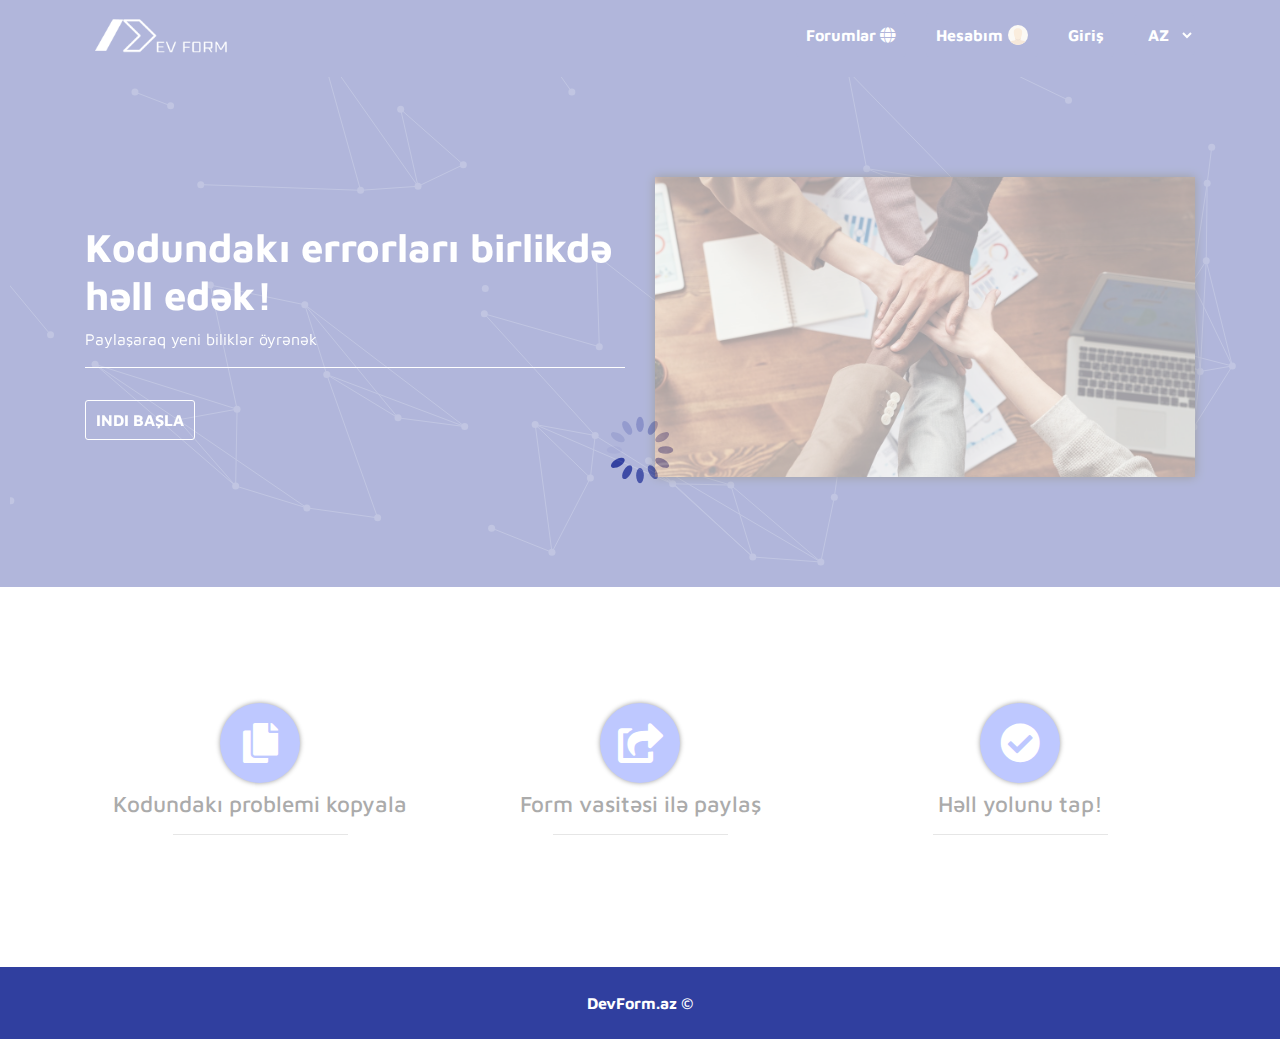
<file: Lahiyye Front_end/index.html>
<!DOCTYPE html>
<html lang="az">

<head>
    <meta charset="UTF-8">
    <meta name="viewport" content="width=device-width, initial-scale=1.0">
    <meta http-equiv="X-UA-Compatible" content="ie=edge">
    <!-- Owl Carousel -->
    <link rel="stylesheet" href="OwlCarousel/owl.carousel.min.css">
    <link rel="stylesheet" href="OwlCarousel/owl.theme.default.min.css">
    <!-- Bootstrap -->
    <link rel="stylesheet" href="Bootstrap/css/bootstrap.min.css">
    <!-- FontAwesome -->
    <link rel="stylesheet" href="FontAwesome/css/all.css">
    <!-- Main css -->
    <link rel="stylesheet" href="Css/MainStyle.css">
    <!-- Animations -->
    <link rel="stylesheet" href="Animation/animate.css">
    <!-- My font -->
    <link href="https://fonts.googleapis.com/css?family=Maven+Pro:400,700,800&display=swap" rel="stylesheet">
    <title>Ana Səhifə</title>
</head>

<body>
    <div class="preloader"></div>


    <!-- Devform content -->
    <section id="devformcontent">
        <!-- Responsive Nav menu Bar -->
        <div class="resNavLayout">
            <div class="container">
                <div class="row">
                    <div class="col-12 closeSec">
                        <div class="closeNav">
                            <i class="fas fa-times"></i>
                        </div>
                    </div>

                    <div class="col-12 resnavSec">
                        <ul>
                            <li class="dvBtn">
                                <a href="FormPage.html">
                                    Forumlar
                                    <i class="fas fa-globe"></i>
                                </a>
                            </li>

                            <li class="dvBtn">
                                <a href="Login.html">Giriş</a>
                            </li>
                            <li id="resProfile" class="dvBtn">
                                <a href="Profile.html">Hesabım
                                    <img width="20" src="Images/UsersFolder/ProfilePic/devAvatar.svg" alt="">
                                </a>
                            </li>
                            <div class="resLangBox dvBtn mb-3">
                                <select name="" id="langSelect">
                                    <option value="AZ">AZ</option>
                                    <option value="TR">TR</option>
                                </select>
                            </div>
                        </ul>
                    </div>
                </div>
            </div>

        </div>
        <!-- End Responsive Nav menu Bar -->

        <!-- Header -->
        <header>
            <div class="container">
                <div class="row">
                    <div class="col-md-4 col-6 brandControl">
                        <div class="brand">
                            <a href="index.html">
                                <img src="Images/Brand/BrandWhite.png" alt="">
                            </a>
                        </div>
                    </div>
                    <div class="col-md-8 col-6 navSecControl">
                        <div id="resNavMenu" class="respNav">
                            <i class="fas fa-bars"></i>

                        </div>
                        <div class="navSection">
                            <nav>
                                <ul>
                                    <li class="navForm dvBtn">
                                        <a href="FormPage.html">
                                            Forumlar
                                            <i class="fas fa-globe"></i>
                                        </a>
                                    </li>
                                    <li id="forProfile" class="dvBtn dvBtnProfile">
                                        <a href="Profile.html">Hesabım
                                            <img width="20" src="Images/UsersFolder/ProfilePic/devAvatar.svg" alt="">
                                        </a>
                                    </li>
                                    <li class="logBtn dvBtn">
                                        <a href="Login.html">Giriş</a>
                                    </li>

                                    <div class="LangBox">
                                        <select name="" id="langSelect">
                                            <option value="AZ">AZ</option>
                                            <option value="TR">TR</option>
                                        </select>
                                    </div>
                                </ul>
                            </nav>
                        </div>
                    </div>
                </div>
            </div>
        </header>
        <!-- End Header -->



        <!-- Main Content -->
        <section class="pageWrapperForIndex">

            <!-- Site slider -->
            <div class="mainSlider">
                <div id="particle" class="particleMain"></div>
                <div class="container">
                    <div class="row sliderRow">
                        <!-- <div class="sliderContentBox"> -->
                        <div class="col-md-6 col-sm-12 col-12">
                            <div class="sliderWord">
                                <h1 class="">Kodundakı errorları birlikdə həll edək!</h1>
                                <p>Paylaşaraq yeni biliklər öyrənək</p>
                                <hr>
                                <br>
                                <a href="Register.html">INDI BAŞLA</a>
                            </div>
                        </div>
                        <div class="col-md-6 col-sm-12 col-12">
                            <div class="sliderImg">
                            </div>
                        </div>
                        <!-- </div> -->
                    </div>

                </div>
            </div>
            <!-- end Site slider -->

            <!-- stepTutorial -->
            <div class="stepTutorial">
                <div class="container">
                    <div class="row stepRow">
                        <div class="col-md-4 col-sm-4 col-12">
                            <div class="stepIcon mb-2">
                                <div class="circleForIcon">
                                    <i class="fas fa-copy"></i>
                                </div>
                            </div>
                            <div class="stepWord">
                                <h4>Kodundakı problemi kopyala</h4>
                            </div>
                            <hr>

                        </div>

                        <div class="col-md-4 col-sm-4 col-12">
                            <div class="stepIcon mb-2">
                                <div class="circleForIcon">
                                    <i class="fas fa-share-square"></i>

                                </div>

                            </div>
                            <div class="stepWord">
                                <h4>Form vasitəsi ilə paylaş</h4>
                            </div>
                            <hr>

                        </div>
                        <div class="col-md-4 col-sm-4 col-12">
                            <div class="stepIcon mb-2">
                                <div class="circleForIcon">
                                    <i class="fas fa-check-circle"></i>

                                </div>



                            </div>
                            <div class="stepWord">
                                <h4>Həll yolunu tap!</h4>
                            </div>
                            <hr>
                        </div>
                    </div>
                </div>
            </div>
            <!-- end stepTutorial -->



        </section>
        <!-- Main Content -->





        <!-- Footer -->
        <footer>
            <div class="container">
                <p>DevForm.az ©</p>
            </div>
        </footer>
        <!-- End Footer -->
    </section>




    <!-- Scripts Section -->
    <script src="Jquery/jquery-3.4.1.min.js"></script>
    <script src="Particle/jquery.particleground.min.js"></script>
    <script src="OwlCarousel/owl.carousel.min.js"></script>
    <script src="Bootstrap/js/bootstrap.min.js"></script>
    <script src="Script/MainScript.js"></script>
    <!-- End Scripts Section -->
</body>

</html>
</file>
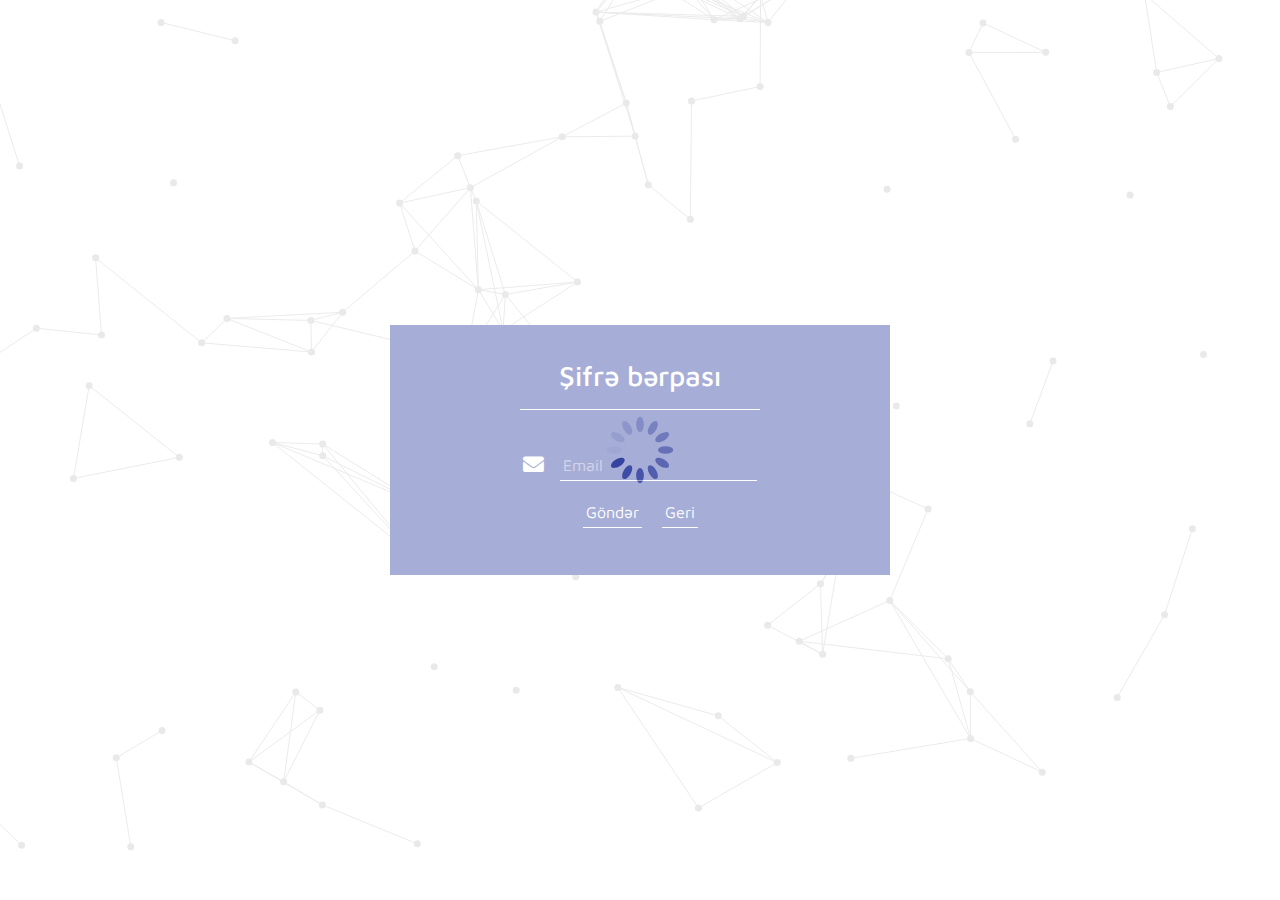
<file: Lahiyye Front_end/Forgot.html>
<!DOCTYPE html>
<html lang="az">

<head>
    <meta charset="UTF-8">
    <meta name="viewport" content="width=device-width, initial-scale=1.0">
    <meta http-equiv="X-UA-Compatible" content="ie=edge">
    <!-- Owl Carousel -->
    <link rel="stylesheet" href="OwlCarousel/owl.carousel.min.css">
    <link rel="stylesheet" href="OwlCarousel/owl.theme.default.min.css">
    <!-- Bootstrap -->
    <link rel="stylesheet" href="Bootstrap/css/bootstrap.min.css">
    <!-- FontAwesome -->
    <link rel="stylesheet" href="FontAwesome/css/all.css">
    <!-- Main css -->
    <link rel="stylesheet" href="Css/MainStyle.css">
    <!-- Particle -->
    <!-- My font -->
    <link href="https://fonts.googleapis.com/css?family=Maven+Pro:400,700,800&display=swap" rel="stylesheet">
    <title>Forgot password</title>
</head>

<body>
    <div class="preloader"></div>

    <section id="devformcontent">
         <div id="particle"></div>

        <!-- Main Content -->
        <section class="pageWrapperForIndex notheader">
                <div id="AccountBox" class="forForgot">
                        <div class="row">
                            <div class="col-md-12 mb-4 mt-4">
                                <h3>Şifrə bərpası</h3>
                                <hr>
                            </div>
                            <div class="col-md-12">
                                <form action="#" method="#">
                                    <div class="inputBox mb-3">
                                        <i class="fas fa-envelope mr-3"></i>
                                        <input placeholder="Email" type="email">
                                    </div>
            
                                    <div class="inputBox submitBox mb-3">
                                        <input  type="submit" value="Göndər">
                                        <a href="index.html"><input  type="button" value="Geri"></a>
                                    </div>
                                </form>
                            </div>
                        </div>    
                    </div>
        </section>
        <!-- Main Content -->
    
    </section>
       




    <!-- Scripts Section -->
    <script src="Jquery/jquery-3.4.1.min.js"></script>
    <script src="Particle/jquery.particleground.min.js"></script>
    <script src="OwlCarousel/owl.carousel.min.js"></script>
    <script src="Bootstrap/js/bootstrap.min.js"></script>
    <script src="Script/MainScript.js"></script>
    <!-- End Scripts Section -->
</body>

</html>
</file>
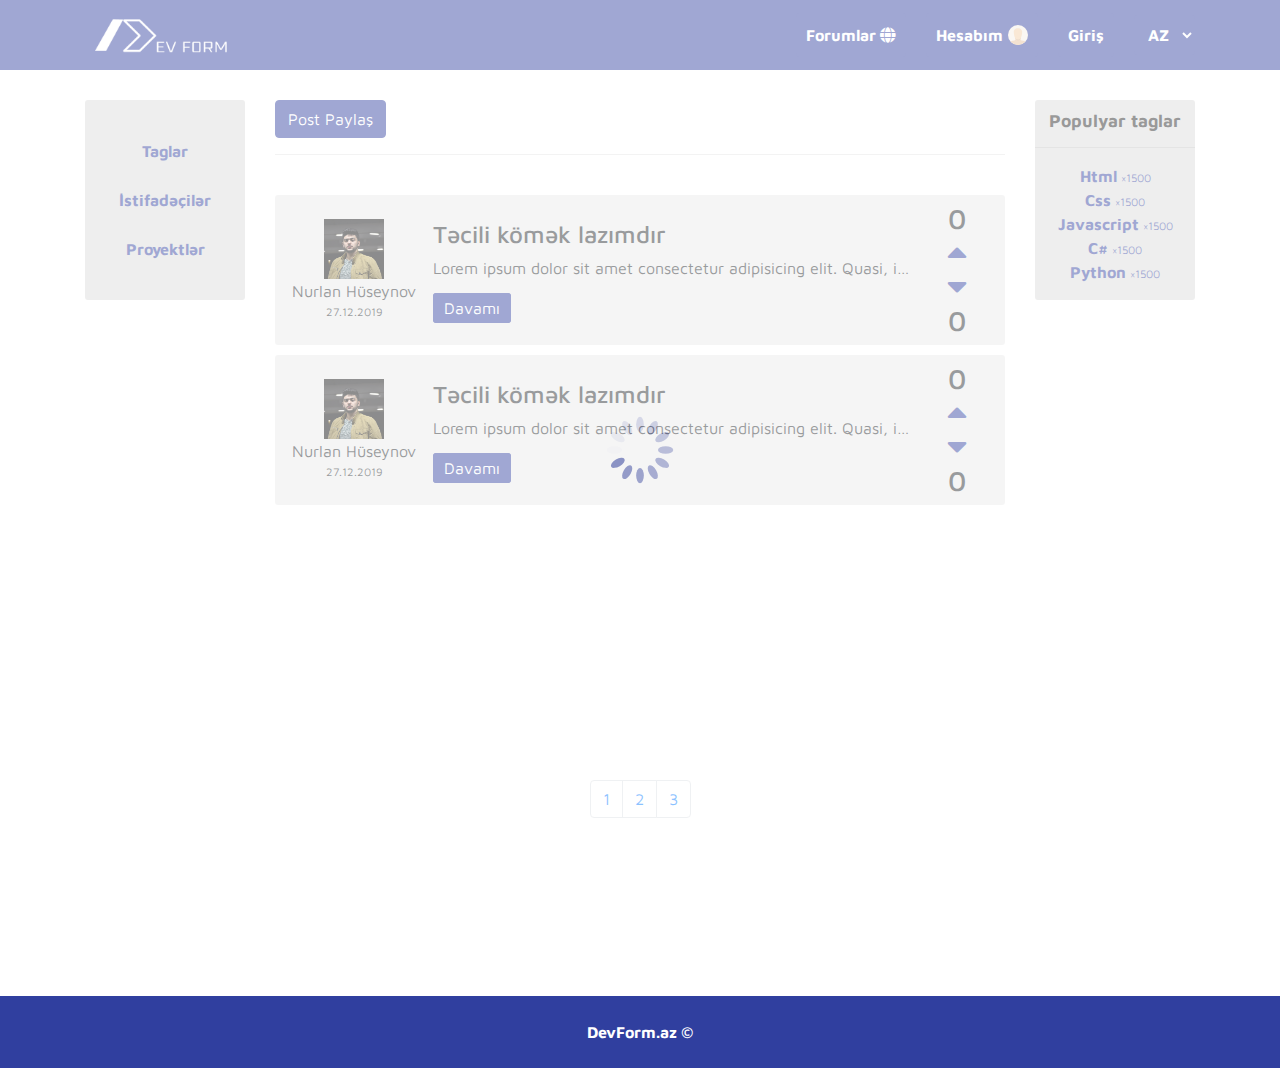
<file: Lahiyye Front_end/FormPage.html>
<!DOCTYPE html>
<html lang="az">

<head>
    <meta charset="UTF-8">
    <meta name="viewport" content="width=device-width, initial-scale=1.0">
    <meta http-equiv="X-UA-Compatible" content="ie=edge">
    <!-- Owl Carousel -->
    <link rel="stylesheet" href="OwlCarousel/owl.carousel.min.css">
    <link rel="stylesheet" href="OwlCarousel/owl.theme.default.min.css">
    <!-- Bootstrap -->
    <link rel="stylesheet" href="Bootstrap/css/bootstrap.min.css">
    <!-- FontAwesome -->
    <link rel="stylesheet" href="FontAwesome/css/all.css">
    <!-- Main css -->
    <link rel="stylesheet" href="Css/MainStyle.css">
    <!-- Particle -->
    <!-- My font -->
    <link href="https://fonts.googleapis.com/css?family=Maven+Pro:400,700,800&display=swap" rel="stylesheet">
    <title>Formlar</title>
</head>

<body>
    <div class="preloader"></div>
    <section id="devformcontent">
         <!-- Responsive Nav menu Bar -->
    <div class="resNavLayout">
        <div class="container">
            <div class="row">
                <div class="col-12 closeSec">
                    <div class="closeNav"><i class="fas fa-times"></i></div>
                </div>

                <div class="col-12 resnavSec">
                    <ul>
                        <li class="dvBtn">
                            <a href="FormPage.html">
                                Forumlar
                                <i class="fas fa-globe"></i>
                            </a>
                        </li>
                        <li id="resProfile" class="dvBtn dvBtnProfile">
                            <a href="Profile.html">Hesabım <img width="20" src="Images/UsersFolder/ProfilePic/devAvatar.svg" alt=""></a>
                        </li>
                        <li class="dvBtn">
                            <a href="Login.html">Giriş</a>
                        </li>
                       
                        <div class="resLangBox dvBtn mb-3">
                            <select name="" id="langSelect">
                                <option value="AZ">AZ</option>
                                <option value="TR">TR</option>
                            </select>
                        </div>
                    </ul>
                </div>
            </div>
        </div>

    </div>
    <!-- End Responsive Nav menu Bar -->

    <!-- Header -->
    <header>
        <div class="container">
            <div class="row">
                <div class="col-md-4 col-6 brandControl">
                    <div class="brand">
                        <a href="index.html"><img src="Images/Brand/BrandWhite.png" alt=""></a>
                    </div>
                </div>
                <div class="col-md-8 col-6 navSecControl">
                    <div id="resNavMenu" class="respNav">
                        <i class="fas fa-bars"></i>

                    </div>
                    <div class="navSection">
                        <nav>
                            <ul>
                                <li class="navForm dvBtn">
                                    <a href="FormPage.html">
                                        Forumlar
                                        <i class="fas fa-globe"></i>
                                    </a>
                                </li>
                                <li id="forProfile" class="dvBtn dvBtnProfile">
                                        <a href="Profile.html">Hesabım <img width="20" src="Images/UsersFolder/ProfilePic/devAvatar.svg" alt=""></a>
                                </li>
                                <li class="logBtn dvBtn">
                                    <a href="Login.html">Giriş</a>
                                </li>
                                <div class="LangBox">
                                    <select name="" id="langSelect">
                                        <option value="AZ">AZ</option>
                                        <option value="TR">TR</option>
                                    </select>

                                </div>
                            </ul>
                        </nav>
                    </div>
                </div>
            </div>
        </div>
    </header>
    <!-- End Header -->



    <!-- Main Content -->
    <section class="pageWrapperForIndex mt-3 mb-3">
        <div class="container">

            <div id="mainFormContent">
                <div class="row">
                    <!-- Left side -->
                    <div class="col-md-12 col-lg-2 col-12  col-sm-12">
                        <div class="devNavs">
                            <div class="navs">
                                <ul>
                                    <li>
                                        <a href="TagPage.html">Taglar</a>
                                    </li>
                                    <li>
                                        <a href="usersPage.html">İstifadəçilər</a>
                                    </li>
                                    <li>
                                        <a href="#">Proyektlər</a>
                                    </li>
                                </ul>
                            </div>
                        </div>
                    </div>
                    <!-- Main form -->
                    <div class="col-md-12 col-lg-8 col-12 col-sm-12">
                        <div class="mainForm">
                            <div class="forms">
                                 <div class="postShareSec">
                                    <button id="formOpenBtn" type="button" class="btn btn-primary" data-toggle="modal" data-target="#exampleModal" data-whatever="@getbootstrap">Post Paylaş</button>
                                    <div class="modal fade" id="exampleModal" tabindex="-1" role="dialog" aria-labelledby="exampleModalLabel" aria-hidden="true">
                                        <div class="modal-dialog" role="document">
                                          <div class="modal-content">
                                            <div class="modal-header">
                                              <h5 class="modal-title" id="exampleModalLabel">Yeni Post</h5>
                                              <button type="button" class="close" data-dismiss="modal" aria-label="Close">
                                                <span aria-hidden="true">&times;</span>
                                              </button>
                                            </div>
                                            <div class="modal-body">
                                            <form method="#" action="#" enctype="multipart/form-data">
                                                <div class="form-group">
                                                  <label for="recipient-name" class="col-form-label">Başlıq</label>
                                                  <input type="text" class="form-control" id="recipient-name">
                                                </div>
                                                <div class="form-group">
                                                    <label for="message-text" class="col-form-label">Mesaj</label>
                                                    <textarea class="form-control" id="message-text"></textarea>
                                                </div> 
                                                <div class="form-group">
                                                    <label for="upload-file" class="col-form-label">Şəkil yüklə</label>
                                                    <input type="file" class="form-control fileinput"/>
                                                </div> 
                                                  <div class="form-group">
                                                    <label for="message-text" class="col-form-label">Tag əlavə et</label>
                                                    <div class="tags-input form-control" data-name="tags-input">
                                                  </div>
                                            </div>

                                            </form>
                                            </div>
                                            <div class="modal-footer">
                                              <button type="button" class="btn btn-secondary" data-dismiss="modal">Ləğv et</button>
                                              <button id="sharebtn" type="button" class="btn btn-primary">Paylaş</button>
                                            </div>
                                          </div>
                                        </div>
                                      </div>
                                 </div>
                                 <hr>
                                 <br>
                                 <div class="formlist">
                                    <div class="postBox">
                                        <div class="postUserInfo">
                                            <div class="boxOfInfo">
                                                <div class="imageBox">
                                                    <img width="60" src="Images/UsersFolder/ProfilePic/unnamed.jpg" alt="">
                                                </div>
                                                <div class="postUserName">
                                                    <p>Nurlan Hüseynov</p>
                                                    <span>27.12.2019</span>
                                                </div>
                                            </div>
                                        </div>
                                        <div class="postUserContent">
                                            <div class="boxOfContent">
                                                <div class="posthead">
                                                    <h4>Təcili kömək lazımdır</h4>
                                                </div>
                                                <div class="postContent">
                                                    <p>Lorem ipsum dolor sit amet consectetur adipisicing elit. Quasi, ipsam.</p>
                                                </div>
                                                <div class="postreadmore">
                                                    <a href="#">Davamı</a>
                                                </div>
                                            </div>
                                          
                                        </div>
                                        <div class="postGrades">
                                            <div class="boxOfGrades">
                                                <div class="gradePlus">
                                                    <h3>0</h3>
                                                </div>
                                                <div class="LikeDisslike">
                                                    <div class="likebtn">
                                                        <a href=""><i class="fas fa-caret-up"></i></a>
                                                        
                                                    </div>
                                                    <div class="disslikebtn">
                                                        <a href=""><i class="fas fa-caret-down"></i></a> 
                                                    </div>
                                                </div>
                                                <div class="gradeMinus">
                                                    <h3>0</h3>
                                                </div>
                                            </div>
                                            
                                        </div>
                                    </div>  
                                    <div class="postBox">
                                        <div class="postUserInfo">
                                            <div class="boxOfInfo">
                                                <div class="imageBox">
                                                    <img width="60" src="Images/UsersFolder/ProfilePic/unnamed.jpg" alt="">
                                                </div>
                                                <div class="postUserName">
                                                    <p>Nurlan Hüseynov</p>
                                                    <span>27.12.2019</span>
                                                </div>
                                            </div>
                                        </div>
                                        <div class="postUserContent">
                                            <div class="boxOfContent">
                                                <div class="posthead">
                                                    <h4>Təcili kömək lazımdır</h4>
                                                </div>
                                                <div class="postContent">
                                                    <p>Lorem ipsum dolor sit amet consectetur adipisicing elit. Quasi, ipsam.</p>
                                                </div>
                                                <div class="postreadmore">
                                                    <a href="#">Davamı</a>
                                                </div>
                                            </div>
                                          
                                        </div>
                                        <div class="postGrades">
                                            <div class="boxOfGrades">
                                                <div class="gradePlus">
                                                    <h3>0</h3>
                                                </div>
                                                <div class="LikeDisslike">
                                                    <div class="likebtn">
                                                        <a href=""><i class="fas fa-caret-up"></i></a>
                                                        
                                                    </div>
                                                    <div class="disslikebtn">
                                                        <a href=""><i class="fas fa-caret-down"></i></a> 
                                                    </div>
                                                </div>
                                                <div class="gradeMinus">
                                                    <h3>0</h3>
                                                </div>
                                            </div>
                                            
                                        </div>
                                    </div>    
                                 </div>
                            </div>
                            <div class="paginationSec d-flex justify-content-center">
                                <nav aria-label="Page navigation example">
                                    <ul class="pagination">
                                      <li class="page-item"><a class="page-link" href="#">1</a></li>
                                      <li class="page-item"><a class="page-link" href="#">2</a></li>
                                      <li class="page-item"><a class="page-link" href="#">3</a></li>
                                    </ul>
                                  </nav>
                            </div>
                           
                        </div>
                    </div>
                    <!-- Rightside -->
                    <div class="col-md-12 col-lg-2 col-12 col-sm-12">
                        <div class="tagsUsers">
                            <div class="tags">
                                <div class="tagHead">
                                    <h5>Populyar taglar</h5>
                                    <hr>
                                </div>
                                <div class="taglists">
                                    <a href="#">Html <span>×1500</span></a>
                                    <a href="#">Css <span>×1500</span></a>
                                    <a href="#">Javascript <span>×1500</span></a>
                                    <a href="#">C# <span>×1500</span></a>
                                    <a href="#">Python <span>×1500</span></a>
                                </div>
                            </div>
                        </div>
                    </div>
                </div>
            </div>
           
        </div>
    </section>
    <!-- Main Content -->





    <!-- Footer -->
    <footer>
        <div class="container">
            <p>DevForm.az ©</p>
        </div>
    </footer>
    <!-- End Footer -->
    </section>

   


    <!-- Scripts Section -->
    <script src="Jquery/jquery-3.4.1.min.js"></script>
    <script src="Particle/jquery.particleground.min.js"></script>
    <script src="OwlCarousel/owl.carousel.min.js"></script>
    <script src="Bootstrap/js/bootstrap.min.js"></script>
    <script src="Script/MainScript.js"></script>
    <!-- End Scripts Section -->
</body>

</html>
</file>
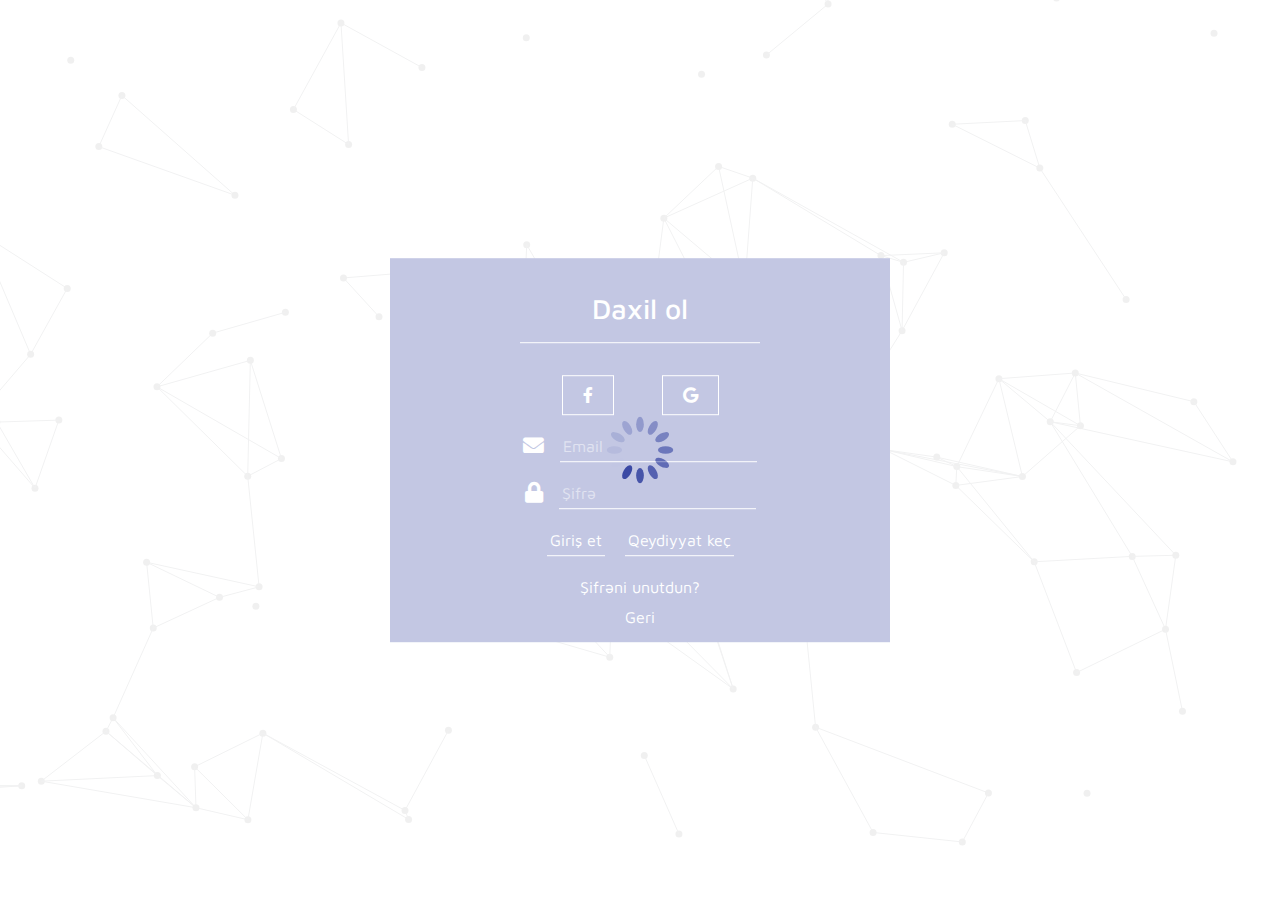
<file: Lahiyye Front_end/Login.html>
<!DOCTYPE html>
<html lang="az">

<head>
    <meta charset="UTF-8">
    <meta name="viewport" content="width=device-width, initial-scale=1.0">
    <meta http-equiv="X-UA-Compatible" content="ie=edge">
    <!-- Owl Carousel -->
    <link rel="stylesheet" href="OwlCarousel/owl.carousel.min.css">
    <link rel="stylesheet" href="OwlCarousel/owl.theme.default.min.css">
    <!-- Bootstrap -->
    <link rel="stylesheet" href="Bootstrap/css/bootstrap.min.css">
    <!-- FontAwesome -->
    <link rel="stylesheet" href="FontAwesome/css/all.css">
    <!-- Main css -->
    <link rel="stylesheet" href="Css/MainStyle.css">
    <!-- Particle -->
    <!-- My font -->
    <link href="https://fonts.googleapis.com/css?family=Maven+Pro:400,700,800&display=swap" rel="stylesheet">
    <title>Giriş</title>
</head>

<body>
    <div class="preloader"></div>

    <section id="devformcontent">
         <div id="particle"></div>

    <!-- Main Content -->
    <section class="pageWrapperForIndex notheader">
        <div id="AccountBox">
            <div class="row">
                <div class="col-md-12 col-12 mb-4 mt-4">
                    <h3>Daxil ol</h3>
                    <hr>
                </div>
                <div class="col-md-12 col-12">
                    <div class="logWithOtherSocial mb-4">
                        <div class=" socialFace mr-5">
                            <a class="socialBox" href="#"><i class="fab fa-facebook-f"></i></a>
                        </div>
                        <div class=" socialGoogle">
                            <a class="socialBox" href="#"><i class="fab fa-google"></i></a>
                        </div>
                    </div>
                </div>
                <div class="col-md-12 col-12">
                    <form action="#" method="#">
                        <div class="inputBox mb-3">
                            <i class="fas fa-envelope mr-3"></i>
                            <input placeholder="Email" type="email">
                        </div>
                        <div class="inputBox mb-3">
                            <i class="fas fa-lock mr-3"></i>
                            <input placeholder="Şifrə" type="password">
                        </div>

                        <div class="inputBox submitBox mb-3">
                            <input  type="submit" value="Giriş et">
                            <a href="Register.html"><input  type="button" value="Qeydiyyat keç"></a>
                        </div>

                        <div class="inputBox submitBox">
                            <a href="Forgot.html"><input class="forgotBtn"  type="button" value="Şifrəni unutdun?"></a>
                        </div>
                        <div class="inputBox submitBox">
                            <a href="index.html"><input class="forgotBtn"  type="button" value="Geri"></a>
                        </div>
                    </form>
                </div>
            </div>    
        </div>
    </section>
    <!-- Main Content -->
    </section>

   





    <!-- Scripts Section -->
    <script src="Jquery/jquery-3.4.1.min.js"></script>
    <script src="Particle/jquery.particleground.min.js"></script>
    <script src="OwlCarousel/owl.carousel.min.js"></script>
    <script src="Bootstrap/js/bootstrap.min.js"></script>
    <script src="Script/MainScript.js"></script>
    <!-- End Scripts Section -->
</body>

</html>
</file>
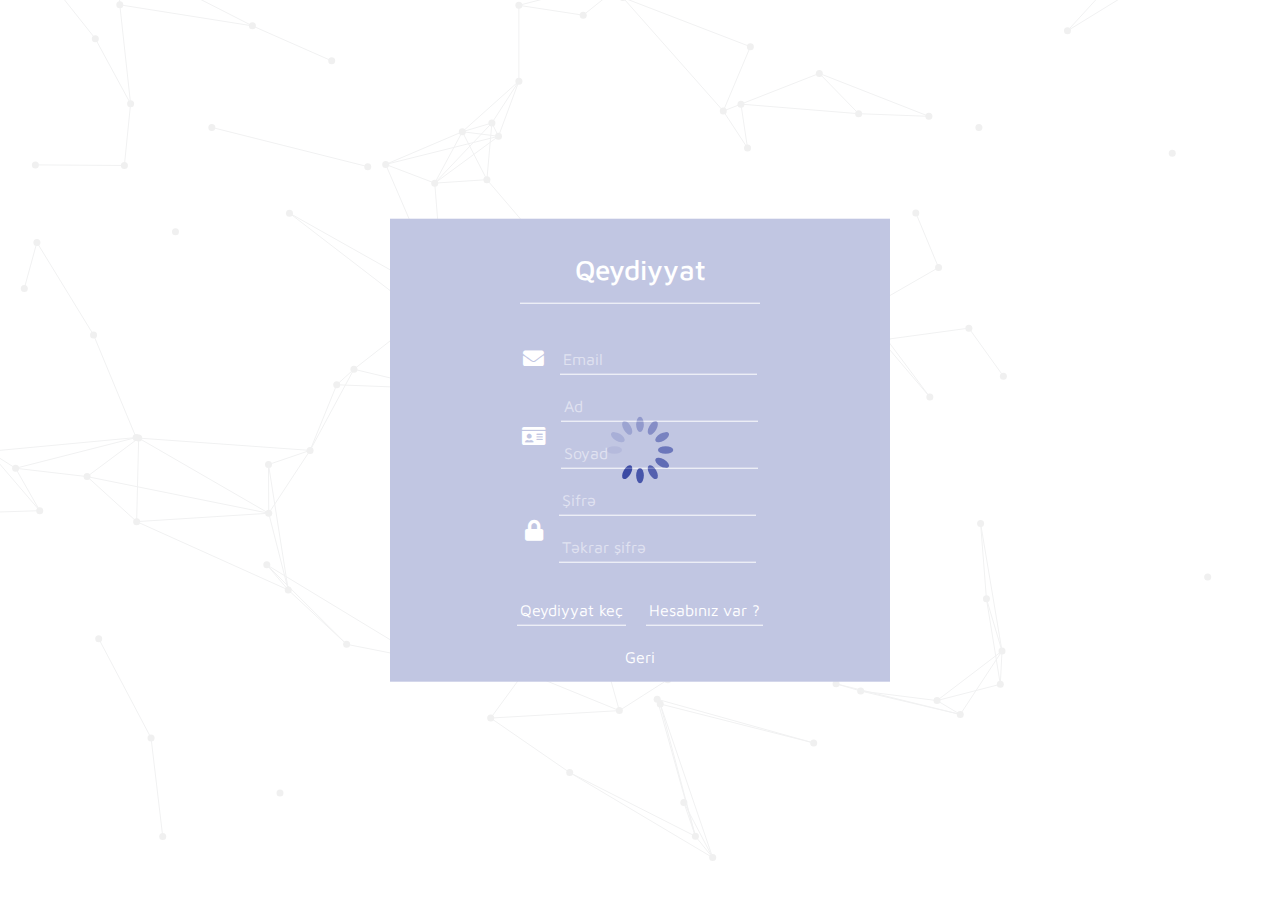
<file: Lahiyye Front_end/Register.html>
<!DOCTYPE html>
<html lang="az">

<head>
    <meta charset="UTF-8">
    <meta name="viewport" content="width=device-width, initial-scale=1.0">
    <meta http-equiv="X-UA-Compatible" content="ie=edge">
    <!-- Owl Carousel -->
    <link rel="stylesheet" href="OwlCarousel/owl.carousel.min.css">
    <link rel="stylesheet" href="OwlCarousel/owl.theme.default.min.css">
    <!-- Bootstrap -->
    <link rel="stylesheet" href="Bootstrap/css/bootstrap.min.css">
    <!-- FontAwesome -->
    <link rel="stylesheet" href="FontAwesome/css/all.css">
    <!-- Main css -->
    <link rel="stylesheet" href="Css/MainStyle.css">
    <!-- Particle -->
    <!-- My font -->
    <link href="https://fonts.googleapis.com/css?family=Maven+Pro:400,700,800&display=swap" rel="stylesheet">
    <title>Qeydiyyat</title>
</head>

<body>

    <div class="preloader"></div>

    <section id="devformcontent">
          <div id="particle"></div>

        <!-- Main Content -->
        <section class="pageWrapperForIndex notheader">
                <div id="AccountBox">
                        <div class="row">
                            <div class="col-md-12 mb-4 mt-4">
                                <h3>Qeydiyyat</h3>
                                <hr>
                            </div>
                            <div class="col-md-12">
                                <form action="#" method="#">
                                    <div class="inputBox mb-3">
                                        <i class="fas fa-envelope mr-3"></i>
                                        <input placeholder="Email" type="email">
                                    </div>

                                    <div class="inputBox ">
                                            <i class="fas fa-id-card mr-3"></i>
                                          <div class="userInfoGroup">
                                            <div class=" mb-3">
                                                    <input placeholder="Ad" type="text">
                                                </div>
                                                <div class=" mb-3">
                                                    <input placeholder="Soyad" type="text">
                                            </div>
                                    </div>
                                    
                                    </div>
                                  
                                    <div class="inputBox">
                                            <i class="fas fa-lock mr-3"></i>

                                            <div class="userPassGroup">
                                                    <div class=" mb-3">
                                                        <input placeholder="Şifrə" type="password">
                                                    </div>
                                                    <div class=" mb-3">
                                                        <input placeholder="Təkrar şifrə" type="password">
                                                    </div>
                                
                                            </div>
                                    </div>
                                   
                                   
                                    <div class="inputBox submitBox mt-3 mb-3">
                                        <input  type="submit" value="Qeydiyyat keç">
                                        <a href="Login.html"><input  type="button" value="Hesabınız var ?"></a>
                                    </div>
                                    <div class="inputBox submitBox">
                                        <a href="index.html"><input class="forgotBtn"  type="button" value="Geri"></a>
                                    </div>
                                </form>
                            </div>
                        </div>    
                    </div>
        </section>
        <!-- Main Content -->
    </section>

      
    

  

    <!-- Scripts Section -->
    <script src="Jquery/jquery-3.4.1.min.js"></script>
    <script src="Particle/jquery.particleground.min.js"></script>
    <script src="OwlCarousel/owl.carousel.min.js"></script>
    <script src="Bootstrap/js/bootstrap.min.js"></script>
    <script src="Script/MainScript.js"></script>
    <!-- End Scripts Section -->
</body>

</html>
</file>
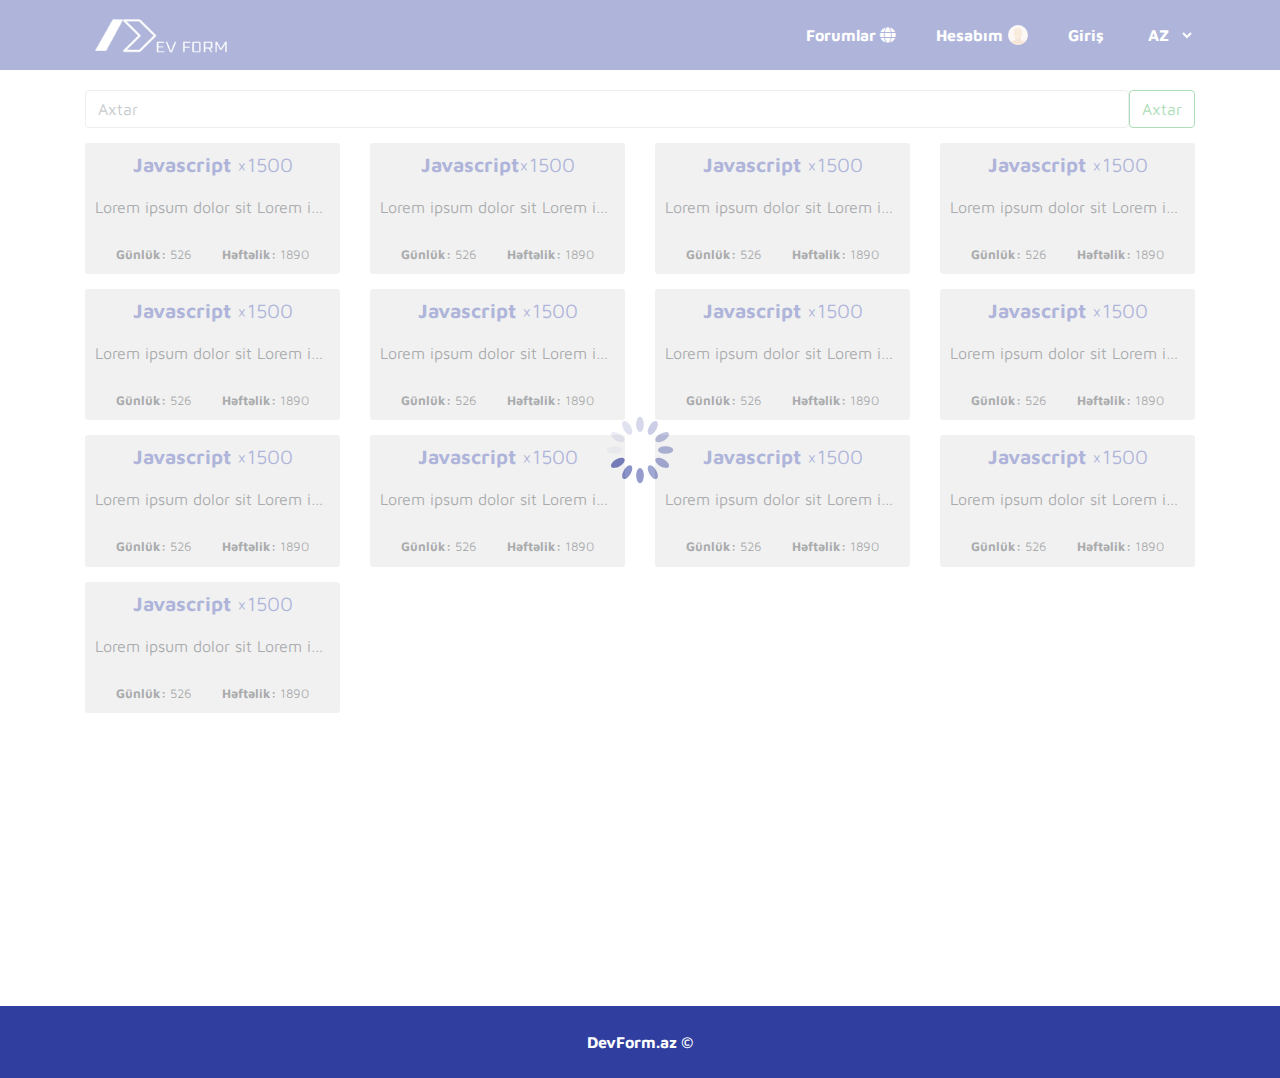
<file: Lahiyye Front_end/TagPage.html>
<!DOCTYPE html>
<html lang="az">

<head>
    <meta charset="UTF-8">
    <meta name="viewport" content="width=device-width, initial-scale=1.0">
    <meta http-equiv="X-UA-Compatible" content="ie=edge">
    <!-- Owl Carousel -->
    <link rel="stylesheet" href="OwlCarousel/owl.carousel.min.css">
    <link rel="stylesheet" href="OwlCarousel/owl.theme.default.min.css">
    <!-- Bootstrap -->
    <link rel="stylesheet" href="Bootstrap/css/bootstrap.min.css">
    <!-- FontAwesome -->
    <link rel="stylesheet" href="FontAwesome/css/all.css">
    <!-- Main css -->
    <link rel="stylesheet" href="Css/MainStyle.css">
    <!-- Particle -->
    <!-- My font -->
    <link href="https://fonts.googleapis.com/css?family=Maven+Pro:400,700,800&display=swap" rel="stylesheet">
    <title>Formlar</title>
</head>

<body>
    <div class="preloader"></div>

    <section id="devformcontent">
         <!-- Responsive Nav menu Bar -->
    <div class="resNavLayout">
        <div class="container">
            <div class="row">
                <div class="col-12 closeSec">
                    <div class="closeNav"><i class="fas fa-times"></i></div>
                </div>

                <div class="col-12 resnavSec">
                    <ul>
                        <li class="dvBtn">
                            <a href="FormPage.html">
                                Forumlar
                                <i class="fas fa-globe"></i>
                            </a>
                        </li>
                        <li id="resProfile" class="dvBtn dvBtnProfile">
                            <a href="Profile.html">Hesabım <img width="20" src="Images/UsersFolder/ProfilePic/devAvatar.svg" alt=""></a>
                        </li>
                        <li class="dvBtn">
                            <a href="Login.html">Giriş</a>
                        </li>
                       
                        <div class="resLangBox dvBtn mb-3">
                            <select name="" id="langSelect">
                                <option value="AZ">AZ</option>
                                <option value="TR">TR</option>
                            </select>
                        </div>
                    </ul>
                </div>
            </div>
        </div>

    </div>
    <!-- End Responsive Nav menu Bar -->

    <!-- Header -->
    <header>
        <div class="container">
            <div class="row">
                <div class="col-md-4 col-6 brandControl">
                    <div class="brand">
                        <a href="index.html"><img src="Images/Brand/BrandWhite.png" alt=""></a>
                    </div>
                </div>
                <div class="col-md-8 col-6 navSecControl">
                    <div id="resNavMenu" class="respNav">
                        <i class="fas fa-bars"></i>

                    </div>
                    <div class="navSection">
                        <nav>
                            <ul>
                                <li class="navForm dvBtn">
                                    <a href="FormPage.html">
                                        Forumlar
                                        <i class="fas fa-globe"></i>
                                    </a>
                                </li>
                                <li id="forProfile" class="dvBtn dvBtnProfile">
                                        <a href="Profile.html">Hesabım <img width="20" src="Images/UsersFolder/ProfilePic/devAvatar.svg" alt=""></a>
                                </li>
                                <li class="logBtn dvBtn">
                                    <a href="Login.html">Giriş</a>
                                </li>
                                <div class="LangBox">
                                    <select name="" id="langSelect">
                                        <option value="AZ">AZ</option>
                                        <option value="TR">TR</option>
                                    </select>

                                </div>
                            </ul>
                        </nav>
                    </div>
                </div>
            </div>
        </div>
    </header>
    <!-- End Header -->



    <!-- Main Content -->
    <section class="pageWrapperForIndex mt-3 mb-3">
        <div class="container">
            <div id="tagLists">
                <div class="tagSearch">
                    <input class="form-control" type="search" placeholder="Axtar" aria-label="Search">
                    <button class="btn btn-outline-success my-2 my-sm-0" type="submit">Axtar</button>
                </div>
                <div class="row">
                    <div class="col-md-4 col-12 col-sm-6 col-lg-3">
                        <div class="tagbox">
                            <div class="taghead">
                                <h5><a href="#">Javascript <span>×1500</span></a></h5>
                            </div>
                            <div class="tagcontent">
                                <p>Lorem ipsum dolor sit Lorem ipsum dolor sit, amet consectetur adipisicing elit. Quos ullam at iusto architecto maxime eligendi aliquam dicta ut facere est quo cupiditate ipsum eos dolorum eaque a iste impedit quidem unde, quae odio nemo error, deserunt mollitia? Molestias deleniti obcaecati incidunt voluptatum consectetur minima in error dicta, odio amet voluptatem repudiandae sed magnam similique eos quod a ad autem fuga. Eius non earum dicta nihil sunt repellendus odio temporibus deserunt doloribus sed cupiditate consectetur blanditiis accusantium tempora dolorem tempore beatae quidem ut incidunt quisquam aperiam, ea laborum aspernatur velit! Eveniet vel libero neque excepturi veniam eos corrupti nulla natus totam.</p>
                            </div>
                            <div class="dailyWeeklyUse">
                                <p class="dailyuse">Günlük: <span>526</span></p>      
                                <p class="weeklyuse">Həftəlik: <span>1890</span></p>
                            </div>
                        </div>
                    </div>   <div class="col-md-4 col-12 col-sm-6 col-lg-3">
                        <div class="tagbox">
                            <div class="taghead">
                                <h5><a href="#">Javascript<span>×1500</span></a></h5>
                            </div>
                            <div class="tagcontent">
                                <p>Lorem ipsum dolor sit Lorem ipsum dolor sit, amet consectetur adipisicing elit. Quos ullam at iusto architecto maxime eligendi aliquam dicta ut facere est quo cupiditate ipsum eos dolorum eaque a iste impedit quidem unde, quae odio nemo error, deserunt mollitia? Molestias deleniti obcaecati incidunt voluptatum consectetur minima in error dicta, odio amet voluptatem repudiandae sed magnam similique eos quod a ad autem fuga. Eius non earum dicta nihil sunt repellendus odio temporibus deserunt doloribus sed cupiditate consectetur blanditiis accusantium tempora dolorem tempore beatae quidem ut incidunt quisquam aperiam, ea laborum aspernatur velit! Eveniet vel libero neque excepturi veniam eos corrupti nulla natus totam.</p>
                            </div>
                            <div class="dailyWeeklyUse">
                                <p class="dailyuse">Günlük: <span>526</span></p>      
                                <p class="weeklyuse">Həftəlik: <span>1890</span></p>
                            </div>
                        </div>
                    </div>   <div class="col-md-4 col-12 col-sm-6 col-lg-3">
                        <div class="tagbox">
                            <div class="taghead">
                                <h5><a href="#">Javascript <span>×1500</span></a></h5>
                            </div>
                            <div class="tagcontent">
                                <p>Lorem ipsum dolor sit Lorem ipsum dolor sit, amet consectetur adipisicing elit. Quos ullam at iusto architecto maxime eligendi aliquam dicta ut facere est quo cupiditate ipsum eos dolorum eaque a iste impedit quidem unde, quae odio nemo error, deserunt mollitia? Molestias deleniti obcaecati incidunt voluptatum consectetur minima in error dicta, odio amet voluptatem repudiandae sed magnam similique eos quod a ad autem fuga. Eius non earum dicta nihil sunt repellendus odio temporibus deserunt doloribus sed cupiditate consectetur blanditiis accusantium tempora dolorem tempore beatae quidem ut incidunt quisquam aperiam, ea laborum aspernatur velit! Eveniet vel libero neque excepturi veniam eos corrupti nulla natus totam.</p>
                            </div>
                            <div class="dailyWeeklyUse">
                                <p class="dailyuse">Günlük: <span>526</span></p>      
                                <p class="weeklyuse">Həftəlik: <span>1890</span></p>
                            </div>
                        </div>
                    </div>   <div class="col-md-4 col-12 col-sm-6 col-lg-3">
                        <div class="tagbox">
                            <div class="taghead">
                                <h5><a href="#">Javascript <span>×1500</span></a></h5>
                            </div>
                            <div class="tagcontent">
                                <p>Lorem ipsum dolor sit Lorem ipsum dolor sit, amet consectetur adipisicing elit. Quos ullam at iusto architecto maxime eligendi aliquam dicta ut facere est quo cupiditate ipsum eos dolorum eaque a iste impedit quidem unde, quae odio nemo error, deserunt mollitia? Molestias deleniti obcaecati incidunt voluptatum consectetur minima in error dicta, odio amet voluptatem repudiandae sed magnam similique eos quod a ad autem fuga. Eius non earum dicta nihil sunt repellendus odio temporibus deserunt doloribus sed cupiditate consectetur blanditiis accusantium tempora dolorem tempore beatae quidem ut incidunt quisquam aperiam, ea laborum aspernatur velit! Eveniet vel libero neque excepturi veniam eos corrupti nulla natus totam.</p>
                            </div>
                            <div class="dailyWeeklyUse">
                                <p class="dailyuse">Günlük: <span>526</span></p>      
                                <p class="weeklyuse">Həftəlik: <span>1890</span></p>
                            </div>
                        </div>
                    </div>   <div class="col-md-4 col-12 col-sm-6 col-lg-3">
                        <div class="tagbox">
                            <div class="taghead">
                                <h5><a href="#">Javascript <span>×1500</span></a></h5>
                            </div>
                            <div class="tagcontent">
                                <p>Lorem ipsum dolor sit Lorem ipsum dolor sit, amet consectetur adipisicing elit. Quos ullam at iusto architecto maxime eligendi aliquam dicta ut facere est quo cupiditate ipsum eos dolorum eaque a iste impedit quidem unde, quae odio nemo error, deserunt mollitia? Molestias deleniti obcaecati incidunt voluptatum consectetur minima in error dicta, odio amet voluptatem repudiandae sed magnam similique eos quod a ad autem fuga. Eius non earum dicta nihil sunt repellendus odio temporibus deserunt doloribus sed cupiditate consectetur blanditiis accusantium tempora dolorem tempore beatae quidem ut incidunt quisquam aperiam, ea laborum aspernatur velit! Eveniet vel libero neque excepturi veniam eos corrupti nulla natus totam.</p>
                            </div>
                            <div class="dailyWeeklyUse">
                                <p class="dailyuse">Günlük: <span>526</span></p>      
                                <p class="weeklyuse">Həftəlik: <span>1890</span></p>
                            </div>
                        </div>
                    </div>   <div class="col-md-4 col-12 col-sm-6 col-lg-3">
                        <div class="tagbox">
                            <div class="taghead">
                                <h5><a href="#">Javascript <span>×1500</span></a></h5>
                            </div>
                            <div class="tagcontent">
                                <p>Lorem ipsum dolor sit Lorem ipsum dolor sit, amet consectetur adipisicing elit. Quos ullam at iusto architecto maxime eligendi aliquam dicta ut facere est quo cupiditate ipsum eos dolorum eaque a iste impedit quidem unde, quae odio nemo error, deserunt mollitia? Molestias deleniti obcaecati incidunt voluptatum consectetur minima in error dicta, odio amet voluptatem repudiandae sed magnam similique eos quod a ad autem fuga. Eius non earum dicta nihil sunt repellendus odio temporibus deserunt doloribus sed cupiditate consectetur blanditiis accusantium tempora dolorem tempore beatae quidem ut incidunt quisquam aperiam, ea laborum aspernatur velit! Eveniet vel libero neque excepturi veniam eos corrupti nulla natus totam.</p>
                            </div>
                            <div class="dailyWeeklyUse">
                                <p class="dailyuse">Günlük: <span>526</span></p>      
                                <p class="weeklyuse">Həftəlik: <span>1890</span></p>
                            </div>
                        </div>
                    </div>   <div class="col-md-4 col-12 col-sm-6 col-lg-3">
                        <div class="tagbox">
                            <div class="taghead">
                                <h5><a href="#">Javascript <span>×1500</span></a></h5>
                            </div>
                            <div class="tagcontent">
                                <p>Lorem ipsum dolor sit Lorem ipsum dolor sit, amet consectetur adipisicing elit. Quos ullam at iusto architecto maxime eligendi aliquam dicta ut facere est quo cupiditate ipsum eos dolorum eaque a iste impedit quidem unde, quae odio nemo error, deserunt mollitia? Molestias deleniti obcaecati incidunt voluptatum consectetur minima in error dicta, odio amet voluptatem repudiandae sed magnam similique eos quod a ad autem fuga. Eius non earum dicta nihil sunt repellendus odio temporibus deserunt doloribus sed cupiditate consectetur blanditiis accusantium tempora dolorem tempore beatae quidem ut incidunt quisquam aperiam, ea laborum aspernatur velit! Eveniet vel libero neque excepturi veniam eos corrupti nulla natus totam.</p>
                            </div>
                            <div class="dailyWeeklyUse">
                                <p class="dailyuse">Günlük: <span>526</span></p>      
                                <p class="weeklyuse">Həftəlik: <span>1890</span></p>
                            </div>
                        </div>
                    </div>   <div class="col-md-4 col-12 col-sm-6 col-lg-3">
                        <div class="tagbox">
                            <div class="taghead">
                                <h5><a href="#">Javascript <span>×1500</span></a></h5>
                            </div>
                            <div class="tagcontent">
                                <p>Lorem ipsum dolor sit Lorem ipsum dolor sit, amet consectetur adipisicing elit. Quos ullam at iusto architecto maxime eligendi aliquam dicta ut facere est quo cupiditate ipsum eos dolorum eaque a iste impedit quidem unde, quae odio nemo error, deserunt mollitia? Molestias deleniti obcaecati incidunt voluptatum consectetur minima in error dicta, odio amet voluptatem repudiandae sed magnam similique eos quod a ad autem fuga. Eius non earum dicta nihil sunt repellendus odio temporibus deserunt doloribus sed cupiditate consectetur blanditiis accusantium tempora dolorem tempore beatae quidem ut incidunt quisquam aperiam, ea laborum aspernatur velit! Eveniet vel libero neque excepturi veniam eos corrupti nulla natus totam.</p>
                            </div>
                            <div class="dailyWeeklyUse">
                                <p class="dailyuse">Günlük: <span>526</span></p>      
                                <p class="weeklyuse">Həftəlik: <span>1890</span></p>
                            </div>
                        </div>
                    </div>   <div class="col-md-4 col-12 col-sm-6 col-lg-3">
                        <div class="tagbox">
                            <div class="taghead">
                                <h5><a href="#">Javascript <span>×1500</span></a></h5>
                            </div>
                            <div class="tagcontent">
                                <p>Lorem ipsum dolor sit Lorem ipsum dolor sit, amet consectetur adipisicing elit. Quos ullam at iusto architecto maxime eligendi aliquam dicta ut facere est quo cupiditate ipsum eos dolorum eaque a iste impedit quidem unde, quae odio nemo error, deserunt mollitia? Molestias deleniti obcaecati incidunt voluptatum consectetur minima in error dicta, odio amet voluptatem repudiandae sed magnam similique eos quod a ad autem fuga. Eius non earum dicta nihil sunt repellendus odio temporibus deserunt doloribus sed cupiditate consectetur blanditiis accusantium tempora dolorem tempore beatae quidem ut incidunt quisquam aperiam, ea laborum aspernatur velit! Eveniet vel libero neque excepturi veniam eos corrupti nulla natus totam.</p>
                            </div>
                            <div class="dailyWeeklyUse">
                                <p class="dailyuse">Günlük: <span>526</span></p>      
                                <p class="weeklyuse">Həftəlik: <span>1890</span></p>
                            </div>
                        </div>
                    </div>   <div class="col-md-4 col-12 col-sm-6 col-lg-3">
                        <div class="tagbox">
                            <div class="taghead">
                                <h5><a href="#">Javascript <span>×1500</span></a></h5>
                            </div>
                            <div class="tagcontent">
                                <p>Lorem ipsum dolor sit Lorem ipsum dolor sit, amet consectetur adipisicing elit. Quos ullam at iusto architecto maxime eligendi aliquam dicta ut facere est quo cupiditate ipsum eos dolorum eaque a iste impedit quidem unde, quae odio nemo error, deserunt mollitia? Molestias deleniti obcaecati incidunt voluptatum consectetur minima in error dicta, odio amet voluptatem repudiandae sed magnam similique eos quod a ad autem fuga. Eius non earum dicta nihil sunt repellendus odio temporibus deserunt doloribus sed cupiditate consectetur blanditiis accusantium tempora dolorem tempore beatae quidem ut incidunt quisquam aperiam, ea laborum aspernatur velit! Eveniet vel libero neque excepturi veniam eos corrupti nulla natus totam.</p>
                            </div>
                            <div class="dailyWeeklyUse">
                                <p class="dailyuse">Günlük: <span>526</span></p>      
                                <p class="weeklyuse">Həftəlik: <span>1890</span></p>
                            </div>
                        </div>
                    </div>   <div class="col-md-4 col-12 col-sm-6 col-lg-3">
                        <div class="tagbox">
                            <div class="taghead">
                                <h5><a href="#">Javascript <span>×1500</span></a></h5>
                            </div>
                            <div class="tagcontent">
                                <p>Lorem ipsum dolor sit Lorem ipsum dolor sit, amet consectetur adipisicing elit. Quos ullam at iusto architecto maxime eligendi aliquam dicta ut facere est quo cupiditate ipsum eos dolorum eaque a iste impedit quidem unde, quae odio nemo error, deserunt mollitia? Molestias deleniti obcaecati incidunt voluptatum consectetur minima in error dicta, odio amet voluptatem repudiandae sed magnam similique eos quod a ad autem fuga. Eius non earum dicta nihil sunt repellendus odio temporibus deserunt doloribus sed cupiditate consectetur blanditiis accusantium tempora dolorem tempore beatae quidem ut incidunt quisquam aperiam, ea laborum aspernatur velit! Eveniet vel libero neque excepturi veniam eos corrupti nulla natus totam.</p>
                            </div>
                            <div class="dailyWeeklyUse">
                                <p class="dailyuse">Günlük: <span>526</span></p>      
                                <p class="weeklyuse">Həftəlik: <span>1890</span></p>
                            </div>
                        </div>
                    </div>   <div class="col-md-4 col-12 col-sm-6 col-lg-3">
                        <div class="tagbox">
                            <div class="taghead">
                                <h5><a href="#">Javascript <span>×1500</span></a></h5>
                            </div>
                            <div class="tagcontent">
                                <p>Lorem ipsum dolor sit Lorem ipsum dolor sit, amet consectetur adipisicing elit. Quos ullam at iusto architecto maxime eligendi aliquam dicta ut facere est quo cupiditate ipsum eos dolorum eaque a iste impedit quidem unde, quae odio nemo error, deserunt mollitia? Molestias deleniti obcaecati incidunt voluptatum consectetur minima in error dicta, odio amet voluptatem repudiandae sed magnam similique eos quod a ad autem fuga. Eius non earum dicta nihil sunt repellendus odio temporibus deserunt doloribus sed cupiditate consectetur blanditiis accusantium tempora dolorem tempore beatae quidem ut incidunt quisquam aperiam, ea laborum aspernatur velit! Eveniet vel libero neque excepturi veniam eos corrupti nulla natus totam.</p>
                            </div>
                            <div class="dailyWeeklyUse">
                                <p class="dailyuse">Günlük: <span>526</span></p>      
                                <p class="weeklyuse">Həftəlik: <span>1890</span></p>
                            </div>
                        </div>
                    </div>   <div class="col-md-4 col-12 col-sm-6 col-lg-3">
                        <div class="tagbox">
                            <div class="taghead">
                                <h5><a href="#">Javascript <span>×1500</span></a></h5>
                            </div>
                            <div class="tagcontent">
                                <p>Lorem ipsum dolor sit Lorem ipsum dolor sit, amet consectetur adipisicing elit. Quos ullam at iusto architecto maxime eligendi aliquam dicta ut facere est quo cupiditate ipsum eos dolorum eaque a iste impedit quidem unde, quae odio nemo error, deserunt mollitia? Molestias deleniti obcaecati incidunt voluptatum consectetur minima in error dicta, odio amet voluptatem repudiandae sed magnam similique eos quod a ad autem fuga. Eius non earum dicta nihil sunt repellendus odio temporibus deserunt doloribus sed cupiditate consectetur blanditiis accusantium tempora dolorem tempore beatae quidem ut incidunt quisquam aperiam, ea laborum aspernatur velit! Eveniet vel libero neque excepturi veniam eos corrupti nulla natus totam.</p>
                            </div>
                            <div class="dailyWeeklyUse">
                                <p class="dailyuse">Günlük: <span>526</span></p>      
                                <p class="weeklyuse">Həftəlik: <span>1890</span></p>
                            </div>
                        </div>
                    </div>
                </div>
            </div>
        </div>
    </section>
    <!-- Main Content -->





    <!-- Footer -->
    <footer>
        <div class="container">
            <p>DevForm.az ©</p>
        </div>
    </footer>
    <!-- End Footer -->
    </section>

   


    <!-- Scripts Section -->
    <script src="Jquery/jquery-3.4.1.min.js"></script>
    <script src="Particle/jquery.particleground.min.js"></script>
    <script src="OwlCarousel/owl.carousel.min.js"></script>
    <script src="Bootstrap/js/bootstrap.min.js"></script>
    <script src="Script/MainScript.js"></script>
    <!-- End Scripts Section -->
</body>

</html>
</file>
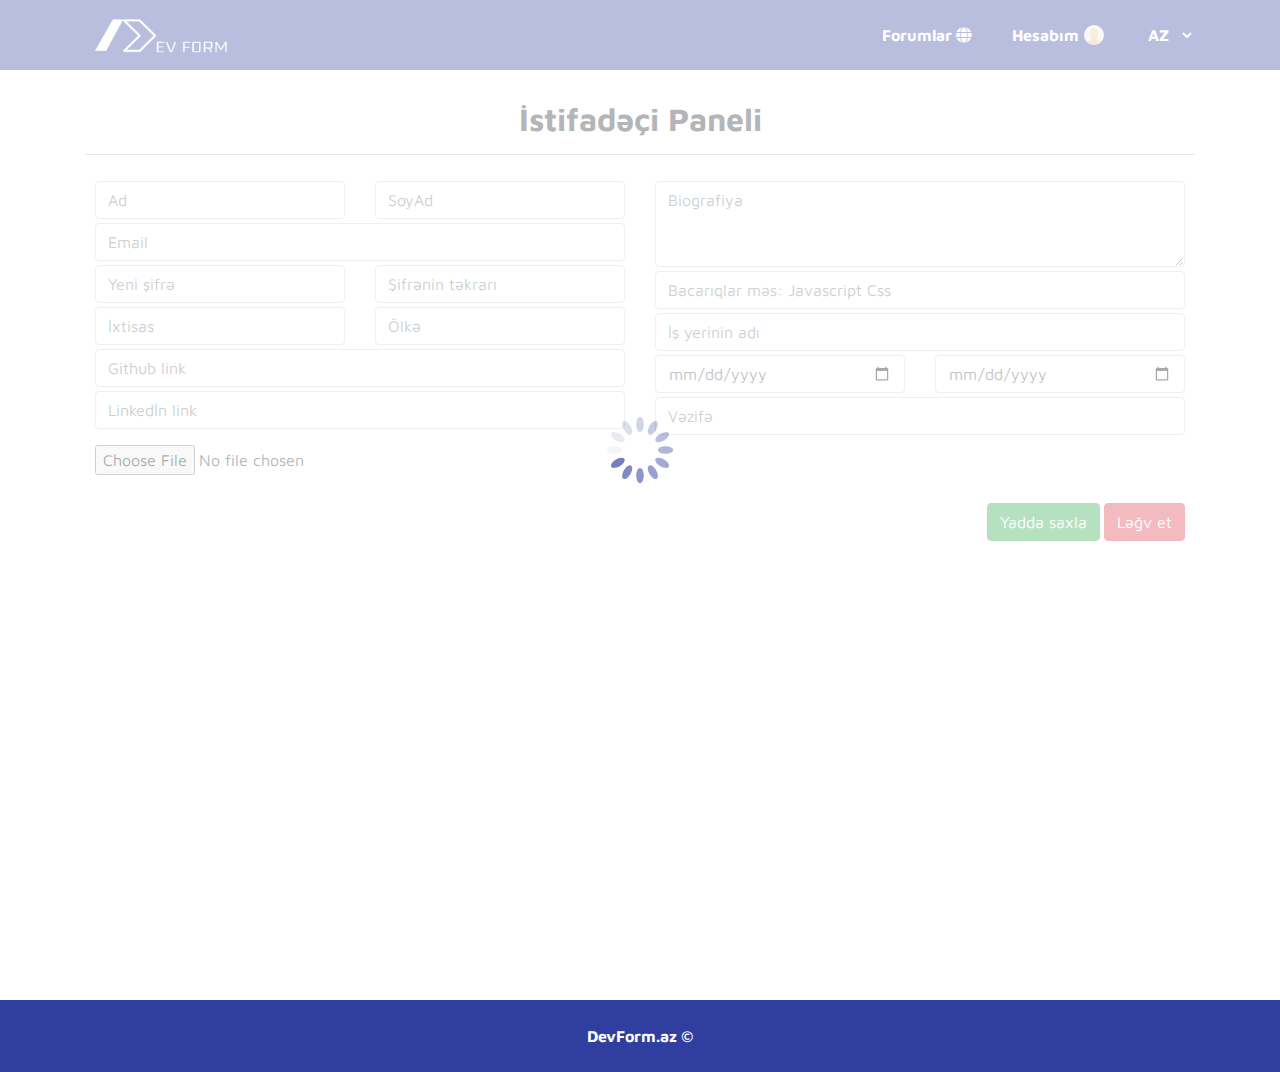
<file: Lahiyye Front_end/UserSettings.html>
<!DOCTYPE html>
<html lang="az">

<head>
    <meta charset="UTF-8">
    <meta name="viewport" content="width=device-width, initial-scale=1.0">
    <meta http-equiv="X-UA-Compatible" content="ie=edge">
    <!-- Owl Carousel -->
    <link rel="stylesheet" href="OwlCarousel/owl.carousel.min.css">
    <link rel="stylesheet" href="OwlCarousel/owl.theme.default.min.css">
    <!-- Bootstrap -->
    <link rel="stylesheet" href="Bootstrap/css/bootstrap.min.css">
    <!-- FontAwesome -->
    <link rel="stylesheet" href="FontAwesome/css/all.css">
    <!-- Main css -->
    <link rel="stylesheet" href="Css/MainStyle.css">
    <!-- Particle -->
    <!-- My font -->
    <link href="https://fonts.googleapis.com/css?family=Maven+Pro:400,700,800&display=swap" rel="stylesheet">
    <title>Hesabım</title>
</head>

<body>
    <div class="preloader"></div>

    <section id="devformcontent">
        <!-- Responsive Nav menu Bar -->
        <div class="resNavLayout">
            <div class="container">
                <div class="row">
                    <div class="col-12 closeSec">
                        <div class="closeNav"><i class="fas fa-times"></i></div>
                    </div>
                    <div class="col-12 resnavSec">
                        <ul>
                            <li class="dvBtn">
                                <a href="FormPage.html">
                                    Forumlar
                                    <i class="fas fa-globe"></i>
                                </a>
                            </li>
                            <li id="resProfile" class="dvBtn dvBtnProfile">
                                <a href="Profile.html">Hesabım <img width="20"
                                        src="Images/UsersFolder/ProfilePic/devAvatar.svg" alt=""></a>
                            </li>
                            <div class="resLangBox dvBtn mb-3">
                                <select name="" id="langSelect">
                                    <option value="AZ">AZ</option>
                                    <option value="TR">TR</option>
                                </select>
                            </div>
                        </ul>
                    </div>
                </div>
            </div>

        </div>
        <!-- End Responsive Nav menu Bar -->

        <!-- Header -->
        <header>
            <div class="container">
                <div class="row">
                    <div class="col-md-4 col-6 brandControl">
                        <div class="brand">
                            <a href="index.html"><img src="Images/Brand/BrandWhite.png" alt=""></a>
                        </div>
                    </div>
                    <div class="col-md-8 col-6 navSecControl">
                        <div id="resNavMenu" class="respNav">
                            <i class="fas fa-bars"></i>

                        </div>
                        <div class="navSection">
                            <nav>
                                <ul>
                                    <li class="navForm dvBtn">
                                        <a href="FormPage.html">
                                            Forumlar
                                            <i class="fas fa-globe"></i>
                                        </a>
                                    </li>
                                    <li id="forProfile" class="dvBtn dvBtnProfile">
                                        <a href="Profile.html">Hesabım <img width="20"
                                                src="Images/UsersFolder/ProfilePic/devAvatar.svg" alt=""></a>
                                    </li>
                                    <div class="LangBox">
                                        <select name="" id="langSelect">
                                            <option value="AZ">AZ</option>
                                            <option value="TR">TR</option>
                                        </select>
                                    </div>
                                </ul>
                            </nav>
                        </div>
                    </div>
                </div>
            </div>
        </header>
        <!-- End Header -->



        <!-- Main Content -->
        <section class="pageWrapperForIndex">
            <div class="container">
                <div class="UserSettingPanel">
                    <div class="settingHead">
                        <h2>İstifadəçi Paneli</h2>
                        <hr>
                    </div>
                    <div class="userSettings">
                        <form method="#" action="#">
                            <div class="row">
                                <div class="col-12 col-sm-6 col-md-6 col-lg-6">
                                    <div class="row">
                                        <div class="col-md-6 mb-1">
                                            <input type="text" class="form-control" placeholder="Ad">
                                        </div>
                                        <div class="col-md-6 mb-1">
                                            <input type="text" class="form-control" placeholder="SoyAd">
                                        </div>
                                        <div class="col-md-12 mb-1">
                                            <input type="email" class="form-control" placeholder="Email">
                                        </div>
                                        <div class="col-md-6 mb-1">
                                            <input type="password" class="form-control" placeholder="Yeni şifrə">
                                        </div>
                                        <div class="col-md-6 mb-1">
                                            <input type="password" class="form-control" placeholder="Şifrənin təkrarı">
                                        </div>
                                        <div class="col-md-6 mb-1">
                                            <input type="text" class="form-control" placeholder="İxtisas">
                                        </div>
                                        <div class="col-md-6 mb-1">
                                            <input type="text" class="form-control" placeholder="Ölkə">
                                        </div>
                                        <div class="col-md-12 mb-1">
                                            <input type="text" class="form-control" placeholder="Github link">
                                        </div>
                                        <div class="col-md-12 mb-3">
                                            <input type="text" class="form-control" placeholder="Linkedİn link">
                                        </div>
                                        <div class="col-md-12 mb-1">
                                            <input type="file" id="myFileBtn" class="form-control-file">
                                        </div>
                                    </div>
                                </div>
                                <div class="col-12 col-sm-6 col-md-6 col-lg-6">
                                    <div class="row">
                                        <div class="col-md-12 mb-1">
                                            <textarea class="form-control" placeholder="Biografiya"
                                                id="exampleFormControlTextarea1" rows="3"></textarea>
                                        </div>
                                        <div class="col-md-12 mb-1">
                                            <input type="text" class="form-control"
                                                placeholder="Bacarıqlar məs: Javascript Css">
                                        </div>
                                        <div class="col-md-12 mb-1">
                                            <input type="text" class="form-control" placeholder="İş yerinin adı">
                                        </div>
                                        <div class="col-md-6 mb-1">
                                            <input type="date" class="form-control">
                                        </div>
                                        <div class="col-md-6 mb-1">
                                            <input type="date" class="form-control">
                                        </div>
                                        <div class="col-md-12 mb-1">
                                            <input type="text" class="form-control" placeholder="Vəzifə">
                                        </div>
                                    </div>
                                </div>
                                <div class="col-12 mt-4 d-flex justify-content-end">
                                    <input type="submit" class="btn btn-success mr-1" value="Yadda saxla">
                                    <input type="button" class="btn btn-danger" value="Ləğv et">
                                </div>
                            </div>
                        </form>
                    </div>
                </div>
            </div>
        </section>
        <!-- Main Content -->
        
        <!-- Footer -->
        <footer>
            <div class="container">
                <p>DevForm.az ©</p>
            </div>
        </footer>
        <!-- End Footer -->

    </section>



    <!-- Scripts Section -->
    <script src="Jquery/jquery-3.4.1.min.js"></script>
    <script src="Particle/jquery.particleground.min.js"></script>
    <script src="OwlCarousel/owl.carousel.min.js"></script>
    <script src="Bootstrap/js/bootstrap.min.js"></script>
    <script src="Script/MainScript.js"></script>
    <!-- End Scripts Section -->
</body>

</html>
</file>
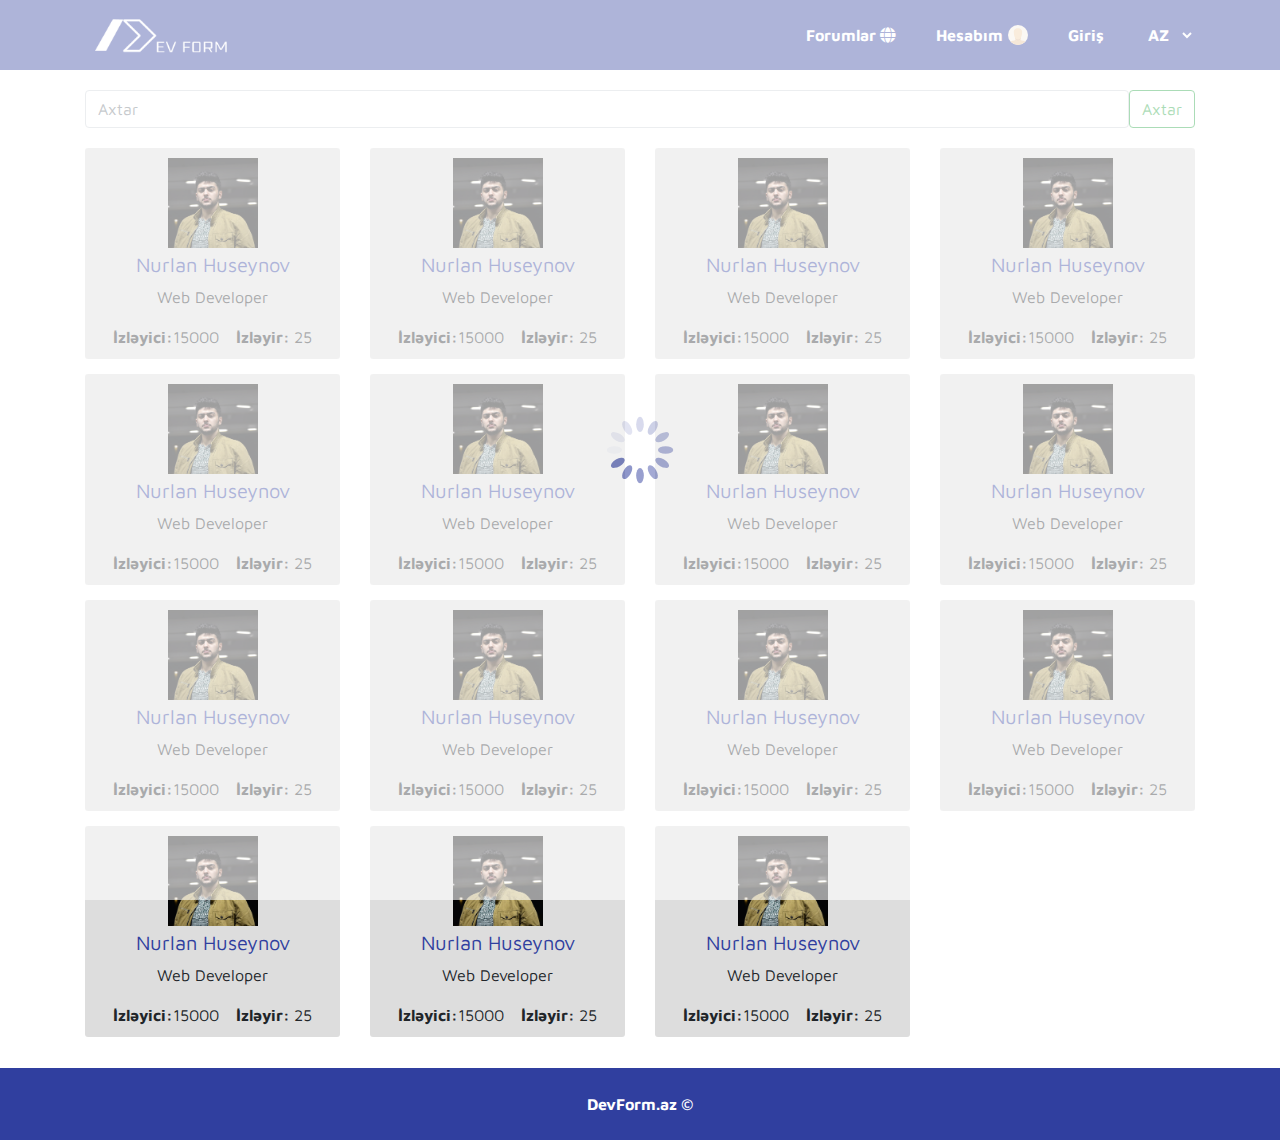
<file: Lahiyye Front_end/usersPage.html>
<!DOCTYPE html>
<html lang="az">

<head>
    <meta charset="UTF-8">
    <meta name="viewport" content="width=device-width, initial-scale=1.0">
    <meta http-equiv="X-UA-Compatible" content="ie=edge">
    <!-- Owl Carousel -->
    <link rel="stylesheet" href="OwlCarousel/owl.carousel.min.css">
    <link rel="stylesheet" href="OwlCarousel/owl.theme.default.min.css">
    <!-- Bootstrap -->
    <link rel="stylesheet" href="Bootstrap/css/bootstrap.min.css">
    <!-- FontAwesome -->
    <link rel="stylesheet" href="FontAwesome/css/all.css">
    <!-- Main css -->
    <link rel="stylesheet" href="Css/MainStyle.css">
    <!-- Particle -->
    <!-- My font -->
    <link href="https://fonts.googleapis.com/css?family=Maven+Pro:400,700,800&display=swap" rel="stylesheet">
    <title>Formlar</title>
</head>

<body>
    <div class="preloader"></div>

    <section id="devformcontent">
         <!-- Responsive Nav menu Bar -->
    <div class="resNavLayout">
        <div class="container">
            <div class="row">
                <div class="col-12 closeSec">
                    <div class="closeNav"><i class="fas fa-times"></i></div>
                </div>

                <div class="col-12 resnavSec">
                    <ul>
                        <li class="dvBtn">
                            <a href="FormPage.html">
                                Forumlar
                                <i class="fas fa-globe"></i>
                            </a>
                        </li>
                        <li id="resProfile" class="dvBtn dvBtnProfile">
                            <a href="Profile.html">Hesabım <img width="20" src="Images/UsersFolder/ProfilePic/devAvatar.svg" alt=""></a>
                        </li>
                        <li class="dvBtn">
                            <a href="Login.html">Giriş</a>
                        </li>
                       
                        <div class="resLangBox dvBtn mb-3">
                            <select name="" id="langSelect">
                                <option value="AZ">AZ</option>
                                <option value="TR">TR</option>
                            </select>
                        </div>
                    </ul>
                </div>
            </div>
        </div>

    </div>
    <!-- End Responsive Nav menu Bar -->

    <!-- Header -->
    <header>
        <div class="container">
            <div class="row">
                <div class="col-md-4 col-6 brandControl">
                    <div class="brand">
                        <a href="index.html"><img src="Images/Brand/BrandWhite.png" alt=""></a>
                    </div>
                </div>
                <div class="col-md-8 col-6 navSecControl">
                    <div id="resNavMenu" class="respNav">
                        <i class="fas fa-bars"></i>

                    </div>
                    <div class="navSection">
                        <nav>
                            <ul>
                                <li class="navForm dvBtn">
                                    <a href="FormPage.html">
                                        Forumlar
                                        <i class="fas fa-globe"></i>
                                    </a>
                                </li>
                                <li id="forProfile" class="dvBtn dvBtnProfile">
                                        <a href="Profile.html">Hesabım <img width="20" src="Images/UsersFolder/ProfilePic/devAvatar.svg" alt=""></a>
                                </li>
                                <li class="logBtn dvBtn">
                                    <a href="Login.html">Giriş</a>
                                </li>
                                <div class="LangBox">
                                    <select name="" id="langSelect">
                                        <option value="AZ">AZ</option>
                                        <option value="TR">TR</option>
                                    </select>

                                </div>
                            </ul>
                        </nav>
                    </div>
                </div>
            </div>
        </div>
    </header>
    <!-- End Header -->



    <!-- Main Content -->
    <section class="pageWrapperForIndex mt-3 mb-3">
        <div class="container">
            <div id="usersList">
                <div class="userSearch">
                    <input class="form-control" type="search" placeholder="Axtar" aria-label="Search">
                    <button class="btn btn-outline-success my-2 my-sm-0" type="submit">Axtar</button>
                </div>
                <div class="row">
                    <div class="col-md-4 col-12 col-sm-6 col-lg-3">
                        <div class="userBox">
                            <div class="userHead">
                                <img width="90" src="Images/UsersFolder/ProfilePic/unnamed.jpg" alt="">
                                <h5><a href="#">Nurlan Huseynov</a></h5>
                            </div>
                            <div class="userJob">
                                <p>Web Developer</p>
                            </div>
                            <div class="userPopularity">
                                <p class="userFollowers">İzləyici:<span>15000</span></p>   
                                <p class="userFollowers">İzləyir: <span>25</span></p>
                            </div>
                        </div>
                    </div>
                    <div class="col-md-4 col-12 col-sm-6 col-lg-3">
                        <div class="userBox">
                            <div class="userHead">
                                <img width="90" src="Images/UsersFolder/ProfilePic/unnamed.jpg" alt="">
                                <h5><a href="#">Nurlan Huseynov</a></h5>
                            </div>
                            <div class="userJob">
                                <p>Web Developer</p>
                            </div>
                            <div class="userPopularity">
                                <p class="userFollowers">İzləyici:<span>15000</span></p>   
                                <p class="userFollowers">İzləyir: <span>25</span></p>
                            </div>
                        </div>
                    </div><div class="col-md-4 col-12 col-sm-6 col-lg-3">
                        <div class="userBox">
                            <div class="userHead">
                                <img width="90" src="Images/UsersFolder/ProfilePic/unnamed.jpg" alt="">
                                <h5><a href="#">Nurlan Huseynov</a></h5>
                            </div>
                            <div class="userJob">
                                <p>Web Developer</p>
                            </div>
                            <div class="userPopularity">
                                <p class="userFollowers">İzləyici:<span>15000</span></p>   
                                <p class="userFollowers">İzləyir: <span>25</span></p>
                            </div>
                        </div>
                    </div><div class="col-md-4 col-12 col-sm-6 col-lg-3">
                        <div class="userBox">
                            <div class="userHead">
                                <img width="90" src="Images/UsersFolder/ProfilePic/unnamed.jpg" alt="">
                                <h5><a href="#">Nurlan Huseynov</a></h5>
                            </div>
                            <div class="userJob">
                                <p>Web Developer</p>
                            </div>
                            <div class="userPopularity">
                                <p class="userFollowers">İzləyici:<span>15000</span></p>   
                                <p class="userFollowers">İzləyir: <span>25</span></p>
                            </div>
                        </div>
                    </div><div class="col-md-4 col-12 col-sm-6 col-lg-3">
                        <div class="userBox">
                            <div class="userHead">
                                <img width="90" src="Images/UsersFolder/ProfilePic/unnamed.jpg" alt="">
                                <h5><a href="#">Nurlan Huseynov</a></h5>
                            </div>
                            <div class="userJob">
                                <p>Web Developer</p>
                            </div>
                            <div class="userPopularity">
                                <p class="userFollowers">İzləyici:<span>15000</span></p>   
                                <p class="userFollowers">İzləyir: <span>25</span></p>
                            </div>
                        </div>
                    </div><div class="col-md-4 col-12 col-sm-6 col-lg-3">
                        <div class="userBox">
                            <div class="userHead">
                                <img width="90" src="Images/UsersFolder/ProfilePic/unnamed.jpg" alt="">
                                <h5><a href="#">Nurlan Huseynov</a></h5>
                            </div>
                            <div class="userJob">
                                <p>Web Developer</p>
                            </div>
                            <div class="userPopularity">
                                <p class="userFollowers">İzləyici:<span>15000</span></p>   
                                <p class="userFollowers">İzləyir: <span>25</span></p>
                            </div>
                        </div>
                    </div><div class="col-md-4 col-12 col-sm-6 col-lg-3">
                        <div class="userBox">
                            <div class="userHead">
                                <img width="90" src="Images/UsersFolder/ProfilePic/unnamed.jpg" alt="">
                                <h5><a href="#">Nurlan Huseynov</a></h5>
                            </div>
                            <div class="userJob">
                                <p>Web Developer</p>
                            </div>
                            <div class="userPopularity">
                                <p class="userFollowers">İzləyici:<span>15000</span></p>   
                                <p class="userFollowers">İzləyir: <span>25</span></p>
                            </div>
                        </div>
                    </div><div class="col-md-4 col-12 col-sm-6 col-lg-3">
                        <div class="userBox">
                            <div class="userHead">
                                <img width="90" src="Images/UsersFolder/ProfilePic/unnamed.jpg" alt="">
                                <h5><a href="#">Nurlan Huseynov</a></h5>
                            </div>
                            <div class="userJob">
                                <p>Web Developer</p>
                            </div>
                            <div class="userPopularity">
                                <p class="userFollowers">İzləyici:<span>15000</span></p>   
                                <p class="userFollowers">İzləyir: <span>25</span></p>
                            </div>
                        </div>
                    </div><div class="col-md-4 col-12 col-sm-6 col-lg-3">
                        <div class="userBox">
                            <div class="userHead">
                                <img width="90" src="Images/UsersFolder/ProfilePic/unnamed.jpg" alt="">
                                <h5><a href="#">Nurlan Huseynov</a></h5>
                            </div>
                            <div class="userJob">
                                <p>Web Developer</p>
                            </div>
                            <div class="userPopularity">
                                <p class="userFollowers">İzləyici:<span>15000</span></p>   
                                <p class="userFollowers">İzləyir: <span>25</span></p>
                            </div>
                        </div>
                    </div><div class="col-md-4 col-12 col-sm-6 col-lg-3">
                        <div class="userBox">
                            <div class="userHead">
                                <img width="90" src="Images/UsersFolder/ProfilePic/unnamed.jpg" alt="">
                                <h5><a href="#">Nurlan Huseynov</a></h5>
                            </div>
                            <div class="userJob">
                                <p>Web Developer</p>
                            </div>
                            <div class="userPopularity">
                                <p class="userFollowers">İzləyici:<span>15000</span></p>   
                                <p class="userFollowers">İzləyir: <span>25</span></p>
                            </div>
                        </div>
                    </div><div class="col-md-4 col-12 col-sm-6 col-lg-3">
                        <div class="userBox">
                            <div class="userHead">
                                <img width="90" src="Images/UsersFolder/ProfilePic/unnamed.jpg" alt="">
                                <h5><a href="#">Nurlan Huseynov</a></h5>
                            </div>
                            <div class="userJob">
                                <p>Web Developer</p>
                            </div>
                            <div class="userPopularity">
                                <p class="userFollowers">İzləyici:<span>15000</span></p>   
                                <p class="userFollowers">İzləyir: <span>25</span></p>
                            </div>
                        </div>
                    </div><div class="col-md-4 col-12 col-sm-6 col-lg-3">
                        <div class="userBox">
                            <div class="userHead">
                                <img width="90" src="Images/UsersFolder/ProfilePic/unnamed.jpg" alt="">
                                <h5><a href="#">Nurlan Huseynov</a></h5>
                            </div>
                            <div class="userJob">
                                <p>Web Developer</p>
                            </div>
                            <div class="userPopularity">
                                <p class="userFollowers">İzləyici:<span>15000</span></p>   
                                <p class="userFollowers">İzləyir: <span>25</span></p>
                            </div>
                        </div>
                    </div><div class="col-md-4 col-12 col-sm-6 col-lg-3">
                        <div class="userBox">
                            <div class="userHead">
                                <img width="90" src="Images/UsersFolder/ProfilePic/unnamed.jpg" alt="">
                                <h5><a href="#">Nurlan Huseynov</a></h5>
                            </div>
                            <div class="userJob">
                                <p>Web Developer</p>
                            </div>
                            <div class="userPopularity">
                                <p class="userFollowers">İzləyici:<span>15000</span></p>   
                                <p class="userFollowers">İzləyir: <span>25</span></p>
                            </div>
                        </div>
                    </div><div class="col-md-4 col-12 col-sm-6 col-lg-3">
                        <div class="userBox">
                            <div class="userHead">
                                <img width="90" src="Images/UsersFolder/ProfilePic/unnamed.jpg" alt="">
                                <h5><a href="#">Nurlan Huseynov</a></h5>
                            </div>
                            <div class="userJob">
                                <p>Web Developer</p>
                            </div>
                            <div class="userPopularity">
                                <p class="userFollowers">İzləyici:<span>15000</span></p>   
                                <p class="userFollowers">İzləyir: <span>25</span></p>
                            </div>
                        </div>
                    </div><div class="col-md-4 col-12 col-sm-6 col-lg-3">
                        <div class="userBox">
                            <div class="userHead">
                                <img width="90" src="Images/UsersFolder/ProfilePic/unnamed.jpg" alt="">
                                <h5><a href="#">Nurlan Huseynov</a></h5>
                            </div>
                            <div class="userJob">
                                <p>Web Developer</p>
                            </div>
                            <div class="userPopularity">
                                <p class="userFollowers">İzləyici:<span>15000</span></p>   
                                <p class="userFollowers">İzləyir: <span>25</span></p>
                            </div>
                        </div>
                    </div>
                </div>
            </div>
        </div>
    </section>
    <!-- Main Content -->





    <!-- Footer -->
    <footer>
        <div class="container">
            <p>DevForm.az ©</p>
        </div>
    </footer>
    <!-- End Footer -->
    </section>

   


    <!-- Scripts Section -->
    <script src="Jquery/jquery-3.4.1.min.js"></script>
    <script src="Particle/jquery.particleground.min.js"></script>
    <script src="OwlCarousel/owl.carousel.min.js"></script>
    <script src="Bootstrap/js/bootstrap.min.js"></script>
    <script src="Script/MainScript.js"></script>
    <!-- End Scripts Section -->
</body>

</html>
</file>
<file: Lahiyye Front_end/Css/MainStyle.css>
@charset "UTF-8";
.resNavLayout {
  width: 100%;
  height: 100%;
  position: absolute;
  top: 0;
  left: 0;
  padding: 10px;
  background-color: #303F9F;
  z-index: 50;
  display: none;
}

.resNavLayout .closeSec {
  display: -webkit-box;
  display: -ms-flexbox;
  display: flex;
  -webkit-box-pack: end;
      -ms-flex-pack: end;
          justify-content: flex-end;
  margin-top: 10px;
}

.resNavLayout .closeSec .closeNav {
  width: 40px;
  height: 40px;
  -webkit-transition: all 0.1s ease-in-out;
  transition: all 0.1s ease-in-out;
  border: 1px solid #ffffff;
  border-radius: 3px;
  display: -webkit-inline-box;
  display: -ms-inline-flexbox;
  display: inline-flex;
  -webkit-box-pack: center;
      -ms-flex-pack: center;
          justify-content: center;
  -webkit-box-align: center;
      -ms-flex-align: center;
          align-items: center;
  color: #ffffff;
  cursor: pointer;
}

.resNavLayout .closeSec .closeNav:hover {
  background-color: #ffffff;
}

.resNavLayout .closeSec .closeNav:hover i {
  color: #212121;
}

.resNavLayout .resnavSec {
  margin-top: 50px;
}

.resNavLayout .resnavSec ul {
  padding: 0;
}

.resNavLayout .resnavSec ul li {
  margin-bottom: 10px;
  list-style: none;
}

.resNavLayout .resnavSec ul li a {
  text-decoration: none;
  color: #ffffff;
  display: block;
  padding: 10px;
  text-align: center;
  font-weight: 700;
}

.resNavLayout .resnavSec ul li:hover {
  background-color: #ffffff;
}

.resNavLayout .resnavSec ul li:hover a {
  color: #212121;
}

.resNavLayout .resnavSec ul li:hover i {
  color: #212121;
}

.resNavLayout .resnavSec ul #resProfile a {
  display: -webkit-box;
  display: -ms-flexbox;
  display: flex;
  -webkit-box-align: center;
      -ms-flex-align: center;
          align-items: center;
  -webkit-box-pack: center;
      -ms-flex-pack: center;
          justify-content: center;
}

.resNavLayout .resnavSec ul #resProfile a img {
  margin-left: 5px;
}

.resNavLayout .resnavSec ul .resLangBox {
  padding: 10px;
}

.resNavLayout .resnavSec ul .resLangBox select#langSelect {
  width: 100%;
  background: #303F9F !important;
  color: #ffffff;
  padding: 10px;
  font-weight: 700;
  outline: none;
  cursor: pointer;
}

header {
  width: 100%;
  height: 70px;
  background-color: #303F9F;
  display: -webkit-box;
  display: -ms-flexbox;
  display: flex;
  -webkit-box-align: center;
      -ms-flex-align: center;
          align-items: center;
  position: absolute;
  top: 0;
  z-index: 10;
  -webkit-transition: all 0.3s ease-in-out;
  transition: all 0.3s ease-in-out;
}

header .brand {
  cursor: pointer;
  display: inline-block;
  padding: 10px;
}

header .brand a {
  text-decoration: none;
  padding: 10px 0;
}

header .brand a img {
  width: 136px;
}

header .navSecControl {
  display: -webkit-box;
  display: -ms-flexbox;
  display: flex;
  -webkit-box-align: center;
      -ms-flex-align: center;
          align-items: center;
  -webkit-box-pack: end;
      -ms-flex-pack: end;
          justify-content: flex-end;
}

header .navSecControl .navSection ul {
  display: -webkit-box;
  display: -ms-flexbox;
  display: flex;
  margin-bottom: 0;
  -webkit-box-align: center;
      -ms-flex-align: center;
          align-items: center;
}

header .navSecControl .navSection ul .navForm {
  padding: 5px 0;
}

header .navSecControl .navSection ul .navForm i {
  color: #ffffff;
}

header .navSecControl .navSection ul .navForm a {
  color: #ffffff;
}

header .navSecControl .navSection ul li {
  list-style: none;
  margin-right: 20px;
  background-color: #303F9F;
  cursor: pointer;
  border: none;
  border-radius: 4px;
}

header .navSecControl .navSection ul li a {
  color: #ffffff;
  text-decoration: none;
  padding: 5px 10px;
  font-weight: 700;
}

header .navSecControl .navSection ul li a::-moz-selection {
  background: none;
}

header .navSecControl .navSection ul li a::selection {
  background: none;
}

header .navSecControl .navSection ul li:hover {
  background-color: #ffffff;
}

header .navSecControl .navSection ul li:hover a {
  color: #212121;
}

header .navSecControl .navSection ul li:hover i {
  color: #212121;
}

header .navSecControl .navSection ul li:last-child {
  margin-right: 0;
}

header .navSecControl .navSection ul .logBtn {
  padding: 5px 10px;
}

header .navSecControl .navSection ul select#langSelect {
  background: #303F9F !important;
  color: #ffffff;
  padding: 10px;
  font-weight: 700;
  outline: none;
  cursor: pointer;
  border: none;
  -webkit-transition: all 0.1s ease-in-out;
  transition: all 0.1s ease-in-out;
  border-radius: 4px;
}

header .navSecControl .navSection ul select#langSelect:hover {
  background: #ffffff !important;
  color: #212121;
}

header .navSecControl .respNav {
  display: none;
}

@media only screen and (min-width: 0px) and (max-width: 767px) {
  header {
    height: 80px;
  }
  header .brand a img {
    width: 123px;
  }
  header .navSecControl .navSection {
    display: none;
  }
  header .navSecControl .navSection ul {
    padding-left: 10px;
  }
  header .navSecControl .navSection ul li:not(:last-child) {
    margin-right: 12px;
  }
  header .navSecControl .navSection ul .navForm, header .navSecControl .navSection ul .logBtn {
    display: -webkit-inline-box;
    display: -ms-inline-flexbox;
    display: inline-flex;
    -webkit-box-align: center;
        -ms-flex-align: center;
            align-items: center;
  }
  header .navSecControl .navSection ul .navForm i, header .navSecControl .navSection ul .logBtn i {
    font-size: 0.7em;
  }
  header .navSecControl .navSection ul .navForm a, header .navSecControl .navSection ul .logBtn a {
    font-size: 0.7em;
    padding: 3px 4px;
  }
  header .navSecControl .navSection ul select#langSelect {
    background: #303F9F !important;
    color: #ffffff;
    padding: 7px 6px;
    font-weight: 700;
    font-size: 0.8em;
    outline: none;
  }
  header .navSecControl .respNav {
    display: -webkit-box;
    display: -ms-flexbox;
    display: flex;
    width: 40px;
    height: 40px;
    background-color: #303F9F;
    border: 1px solid #ffffff;
    border-radius: 3px;
    -webkit-box-pack: center;
        -ms-flex-pack: center;
            justify-content: center;
    -webkit-box-align: center;
        -ms-flex-align: center;
            align-items: center;
    -webkit-transition: all 0.2s ease-in-out;
    transition: all 0.2s ease-in-out;
    cursor: pointer;
  }
  header .navSecControl .respNav i {
    color: #ffffff;
  }
  header .navSecControl .respNav:hover {
    background-color: #ffffff;
  }
  header .navSecControl .respNav:hover i {
    color: #212121;
  }
}

@media only screen and (min-width: 768px) and (max-width: 1024px) {
  header .navSecControl .navSection ul {
    padding-left: 0;
  }
  header .navSecControl .navSection ul li {
    display: -webkit-inline-box;
    display: -ms-inline-flexbox;
    display: inline-flex;
    -webkit-box-align: center;
        -ms-flex-align: center;
            align-items: center;
  }
  header .navSecControl .navSection ul li a {
    padding: 5px 3px;
  }
  header .navSecControl .navSection ul #forProfile {
    padding: 5px 0 !important;
  }
  header .navSecControl .navSection ul #forProfile a {
    display: -webkit-box;
    display: -ms-flexbox;
    display: flex;
    -webkit-box-align: center;
        -ms-flex-align: center;
            align-items: center;
  }
  header .navSecControl .navSection ul #forProfile a img {
    margin-left: 5px;
  }
}

@media only screen and (min-width: 1025px) and (max-width: 2560px) {
  header .navSecControl .navSection ul li {
    padding: 10px 0 !important;
  }
  header .navSecControl .navSection ul li a {
    padding: 10px 10px;
  }
  header .navSecControl .navSection ul #forProfile {
    padding: 0 !important;
  }
  header .navSecControl .navSection ul #forProfile a {
    display: -webkit-box;
    display: -ms-flexbox;
    display: flex;
    -webkit-box-align: center;
        -ms-flex-align: center;
            align-items: center;
  }
  header .navSecControl .navSection ul #forProfile a img {
    margin-left: 5px;
  }
}

.dvBtn {
  border-bottom: 1px solid #ffffff;
  -webkit-transition: all 0.1s ease-in-out;
  transition: all 0.1s ease-in-out;
}

.headerFixed {
  position: fixed;
  top: 0;
  -webkit-box-shadow: 0 0px 3px #ffffff;
          box-shadow: 0 0px 3px #ffffff;
}

.tagBox {
  padding: 5px;
  background-color: #303F9F;
  color: #ffffff;
}

.mainSlider {
  width: 100%;
  height: auto;
  min-height: 500px;
  background-color: #303F9F;
  overflow: hidden;
  padding: 10px;
  position: relative;
}

.mainSlider .sliderRow {
  -webkit-box-pack: center;
      -ms-flex-pack: center;
          justify-content: center;
  display: -webkit-box;
  display: -ms-flexbox;
  display: flex;
  -webkit-box-align: center;
      -ms-flex-align: center;
          align-items: center;
  height: auto;
  min-height: 500px;
}

.mainSlider .sliderRow .sliderWord {
  width: auto;
  height: auto;
  padding: 20px 0;
  overflow: hidden;
}

.mainSlider .sliderRow .sliderWord h1 {
  font-weight: 700;
  color: #ffffff;
}

.mainSlider .sliderRow .sliderWord p {
  color: #ffffff;
}

.mainSlider .sliderRow .sliderWord hr {
  border-color: #ffffff;
}

.mainSlider .sliderRow .sliderWord a {
  text-decoration: none;
  padding: 10px;
  border: 1px solid #ffffff;
  color: #ffffff;
  border-radius: 3px;
  -webkit-transition: all 0.1s ease-in-out;
  transition: all 0.1s ease-in-out;
  font-weight: 700;
}

.mainSlider .sliderRow .sliderWord a:hover {
  background-color: #ffffff;
  color: #212121;
}

.mainSlider .sliderRow .sliderImg {
  width: 100%;
  height: 300px;
  overflow: hidden;
  background-image: url("../Images/OtherImages/helping.jpg");
  background-size: cover;
  background-repeat: no-repeat;
  background-position: center;
  -webkit-box-shadow: 0 0 10px #000000;
          box-shadow: 0 0 10px #000000;
  -webkit-transition: all 0.4s ease-in-out;
  transition: all 0.4s ease-in-out;
}

.mainSlider .sliderRow .sliderImg:hover {
  -webkit-transform: scale(1.02);
          transform: scale(1.02);
}

.stepTutorial {
  width: 100%;
  min-height: 300px;
  background-color: #ffffff;
  display: -webkit-box;
  display: -ms-flexbox;
  display: flex;
  -webkit-box-pack: center;
      -ms-flex-pack: center;
          justify-content: center;
  -webkit-box-align: center;
      -ms-flex-align: center;
          align-items: center;
  overflow: hidden;
  padding: 10px;
}

.stepTutorial .stepRow {
  -webkit-box-pack: justify;
      -ms-flex-pack: justify;
          justify-content: space-between;
}

.stepTutorial hr {
  width: 90%;
  border-color: #BDBDBD;
}

.stepTutorial .stepBox {
  padding: 50px 0;
  -webkit-box-shadow: 0 0 5px #000000;
          box-shadow: 0 0 5px #000000;
  border-radius: 3px;
}

.stepTutorial .stepWord h4 {
  color: #212121;
  text-align: center;
}

.stepTutorial .stepIcon {
  text-align: center;
}

.stepTutorial .stepIcon .circleForIcon {
  display: -webkit-inline-box;
  display: -ms-inline-flexbox;
  display: inline-flex;
  -webkit-box-pack: center;
      -ms-flex-pack: center;
          justify-content: center;
  -webkit-box-align: center;
      -ms-flex-align: center;
          align-items: center;
  width: 80px;
  height: 80px;
  border-radius: 50%;
  background-color: #536DFE;
  -webkit-box-shadow: 0 0 5px #000000;
          box-shadow: 0 0 5px #000000;
  cursor: pointer;
}

.stepTutorial .stepIcon .circleForIcon i {
  font-size: 2.5em;
  color: #ffffff;
  -webkit-transition: all 0.2s ease-in-out;
  transition: all 0.2s ease-in-out;
}

.stepTutorial .stepIcon .circleForIcon:hover i {
  -webkit-transform: rotate(30deg);
          transform: rotate(30deg);
}

@media only screen and (min-width: 0px) and (max-width: 767px) {
  .mainSlider .sliderRow .sliderWord h1 {
    font-size: 1.5em;
  }
  .mainSlider .sliderRow .sliderWord p {
    font-size: 0.9em;
  }
  .mainSlider .sliderRow .sliderWord a {
    padding: 8px;
    font-size: 0.9em;
  }
  .mainSlider .sliderRow .sliderImg {
    height: 250px;
  }
  .mainSlider .sliderRow .sliderImg:hover {
    -webkit-transform: scale(1.01);
            transform: scale(1.01);
  }
  .stepTutorial {
    padding: 17px;
  }
  .stepTutorial hr {
    width: 50%;
  }
  .stepTutorial .stepWord h4 {
    color: #212121;
    text-align: center;
    font-size: 0.7em;
  }
  .stepTutorial .stepIcon .circleForIcon {
    width: 50px;
    height: 50px;
  }
  .stepTutorial .stepIcon .circleForIcon i {
    font-size: 1.5em;
  }
}

@media only screen and (min-width: 768px) and (max-width: 1023px) {
  .mainSlider .sliderRow .sliderWord h1 {
    font-size: 1.8em;
  }
  .mainSlider .sliderRow .sliderWord p {
    font-size: 1.1em;
  }
  .mainSlider .sliderRow .sliderWord a {
    padding: 10px;
    font-size: 1em;
  }
  .mainSlider .sliderRow .sliderImg {
    height: 250px;
  }
  .mainSlider .sliderRow .sliderImg:hover {
    -webkit-transform: scale(1.01);
            transform: scale(1.01);
  }
  .stepTutorial {
    padding: 10px;
    min-height: 380px;
  }
  .stepTutorial hr {
    width: 50%;
  }
  .stepTutorial .stepWord h4 {
    color: #212121;
    text-align: center;
    font-size: 1em;
  }
  .stepTutorial .stepIcon .circleForIcon {
    width: 70px;
    height: 70px;
  }
  .stepTutorial .stepIcon .circleForIcon i {
    font-size: 1.7em;
  }
}

@media only screen and (min-width: 1024px) and (max-width: 1439px) {
  .mainSlider .sliderRow .sliderImg {
    height: 300px;
  }
  .mainSlider .sliderRow .sliderImg:hover {
    -webkit-transform: scale(1.02);
            transform: scale(1.02);
  }
  .stepTutorial {
    padding: 10px;
    min-height: 380px;
  }
  .stepTutorial hr {
    width: 50%;
  }
  .stepTutorial .stepWord h4 {
    color: #212121;
    text-align: center;
    font-size: 1.4em;
  }
  .stepTutorial .stepIcon .circleForIcon {
    width: 80px;
    height: 80px;
  }
  .stepTutorial .stepIcon .circleForIcon i {
    font-size: 2.5em;
  }
}

@media only screen and (min-width: 1440px) and (max-width: 2560px) {
  .mainSlider .sliderRow .sliderImg {
    height: 300px;
  }
  .mainSlider .sliderRow .sliderImg:hover {
    -webkit-transform: scale(1.02);
            transform: scale(1.02);
  }
  .mainSlider .sliderRow .sliderWord p {
    font-size: 1em;
  }
  .mainSlider .sliderRow .sliderWord a {
    padding: 15px;
    font-size: 1.2em;
  }
  .stepTutorial {
    padding: 10px;
    min-height: 380px;
  }
  .stepTutorial hr {
    width: 50%;
  }
  .stepTutorial .stepWord h4 {
    color: #212121;
    text-align: center;
    font-size: 1.4em;
  }
  .stepTutorial .stepIcon .circleForIcon {
    width: 80px;
    height: 80px;
  }
  .stepTutorial .stepIcon .circleForIcon i {
    font-size: 2.5em;
  }
}

footer {
  width: 100%;
  height: 8vh;
  background-color: #303F9F;
  line-height: 8vh;
  position: relative;
  bottom: 0;
}

footer p {
  text-align: center;
  color: White;
  font-weight: bold;
  margin-bottom: 0;
  cursor: default;
}

footer p::-moz-selection {
  background: none;
}

footer p::selection {
  background: none;
}

@media only screen and (min-width: 0px) and (max-width: 767px) {
  footer p {
    font-size: 0.9em;
  }
}

@media only screen and (min-width: 768px) and (max-width: 1023px) {
  footer p {
    font-size: 1em;
  }
}

#AccountBox {
  position: absolute;
  top: 50%;
  left: 50%;
  -webkit-transform: translate(-50%, -50%);
          transform: translate(-50%, -50%);
  width: 500px;
  height: auto;
  min-height: 330px;
  background-color: #303F9F;
  overflow: hidden;
  padding: 10px;
}

#AccountBox .logWithOtherSocial {
  display: -webkit-box;
  display: -ms-flexbox;
  display: flex;
  -webkit-box-pack: center;
      -ms-flex-pack: center;
          justify-content: center;
}

#AccountBox .logWithOtherSocial .socialBox {
  border: 1px solid #ffffff;
  padding: 10px 20px;
  color: #ffffff;
  -webkit-transition: all 0.1s ease-in-out;
  transition: all 0.1s ease-in-out;
}

#AccountBox .logWithOtherSocial .socialBox:hover {
  background-color: #ffffff;
  color: #212121;
}

#AccountBox h3 {
  text-align: center;
  color: #ffffff;
  margin: 0;
}

#AccountBox hr {
  width: 50%;
  border-color: #ffffff;
}

#AccountBox .inputBox {
  display: -webkit-box;
  display: -ms-flexbox;
  display: flex;
  -webkit-box-pack: center;
      -ms-flex-pack: center;
          justify-content: center;
  -webkit-box-align: center;
      -ms-flex-align: center;
          align-items: center;
}

#AccountBox .inputBox i {
  font-size: 1.3em;
  color: #ffffff;
}

#AccountBox .inputBox input {
  background: transparent;
  border: none;
  color: #ffffff;
  border-bottom: 1px solid #ffffff;
  outline: none;
  padding: 3px;
}

#AccountBox .inputBox input::-webkit-input-placeholder {
  color: white;
  opacity: 0.5;
}

#AccountBox .inputBox input:-ms-input-placeholder {
  color: white;
  opacity: 0.5;
}

#AccountBox .inputBox input::-ms-input-placeholder {
  color: white;
  opacity: 0.5;
}

#AccountBox .inputBox input::placeholder {
  color: white;
  opacity: 0.5;
}

#AccountBox .submitBox input:not(:last-child) {
  margin-right: 20px;
}

#AccountBox .submitBox .forgotBtn {
  border: none;
}

#AccountBox.forForgot {
  min-height: 250px;
}

@media only screen and (min-width: 0px) and (max-width: 767px) {
  #AccountBox {
    width: 100%;
  }
  #AccountBox hr {
    width: 100%;
    border-color: #ffffff;
  }
}

.profileBox {
  width: 100%;
  height: auto;
  min-height: 500px;
  padding: 20px;
  margin-top: 75px;
}

.profileBox .profileInfo .profilePic {
  display: -webkit-box;
  display: -ms-flexbox;
  display: flex;
  -webkit-box-pack: center;
      -ms-flex-pack: center;
          justify-content: center;
  overflow: hidden;
}

.profileBox .profileInfo .profilePic img {
  width: 250px;
  height: 250px;
}

.profileBox .profileInfo .userInfo {
  margin-top: 10px;
  margin-bottom: 10px;
}

.profileBox .profileInfo .userInfo h4 {
  text-align: center;
  font-weight: 700;
  margin-bottom: 5px;
}

.profileBox .profileInfo .userInfo p {
  text-align: center;
}

.profileBox .profileInfo .profileActivity {
  padding: 20px 0 0 0;
}

.profileBox .profileInfo .profileActivity a {
  text-decoration: none;
  color: #212121;
  -webkit-transition: all 0.2s ease-in-out;
  transition: all 0.2s ease-in-out;
}

.profileBox .profileInfo .profileActivity a:hover {
  color: #303F9F;
}

.profileBox .profileInfo .userSetting {
  display: -webkit-box;
  display: -ms-flexbox;
  display: flex;
  -webkit-box-pack: center;
      -ms-flex-pack: center;
          justify-content: center;
}

.profileBox .profileInfo .userSetting .settingBtn {
  display: inline-block;
  background-color: #303F9F;
  border-radius: 3px;
  -webkit-transition: all 0.2s ease-in-out;
  transition: all 0.2s ease-in-out;
  border: 1px solid #303F9F;
}

.profileBox .profileInfo .userSetting .settingBtn a {
  display: block;
  text-decoration: none;
  color: #ffffff;
  padding: 8px 15px;
  font-weight: 700;
}

.profileBox .profileInfo .userSetting .settingBtn:hover {
  background-color: #ffffff;
  border: 1px solid #303F9F;
}

.profileBox .profileInfo .userSetting .settingBtn:hover a {
  color: #212121;
}

.profileBox .profileInfo .userDetail {
  margin-top: 15px;
}

.profileBox .profileInfo .userDetail p {
  text-align: center;
  margin-bottom: 3px;
}

.profileBox .profileInfo .userDetail i {
  color: #303F9F;
}

.profileBox .profileInfo .userDetail .usersocialLinks {
  text-align: center;
  margin-top: 20px;
}

.profileBox .profileInfo .userDetail .usersocialLinks a {
  text-decoration: none;
  font-weight: 700;
  color: #303F9F;
  padding: 10px;
  border-radius: 3px;
  -webkit-transition: all 0.2s ease-in-out;
  transition: all 0.2s ease-in-out;
}

.profileBox .profileInfo .userDetail .usersocialLinks a:hover {
  background-color: #303F9F;
  color: #ffffff;
}

.profileBox .profileInfo .userDetail .usersocialLinks a:hover i {
  color: #ffffff;
}

.profileBox .userActivity .activityTabs li.targetActive {
  border-bottom: 2px solid #303F9F;
}

.profileBox .userActivity .activityTabs ul {
  display: -webkit-box;
  display: -ms-flexbox;
  display: flex;
  -webkit-box-pack: center;
      -ms-flex-pack: center;
          justify-content: center;
  padding: 0;
}

.profileBox .userActivity .activityTabs ul li {
  list-style: none;
  margin-right: 10px;
  color: #212121;
  font-weight: 700;
  font-size: 1.3em;
  cursor: pointer;
  padding: 5px 10px;
  -webkit-transition: all 0.2s ease-in-out;
  transition: all 0.2s ease-in-out;
  border-bottom: 2px solid transparent;
}

.profileBox .userActivity .activityTabs ul li:hover {
  background-color: #303F9F;
  color: #ffffff;
}

.profileBox .userActivity [data-tab-content] {
  display: none;
}

.profileBox .userActivity .active[data-tab-content] {
  display: block;
}

.profileBox .userActivity .userBio .bioHeader h2 {
  text-align: center;
  font-weight: 700;
}

.profileBox .userActivity .userBio .bioHeader hr {
  border-color: #ccc;
}

.profileBox .userActivity .userBio .bioContent {
  padding: 0px 10px;
}

.profileBox .userActivity .userBio .bioContent p {
  text-align: center;
}

.profileBox .userActivity .userSkills .skillheader h2 {
  font-weight: 700;
  text-align: center;
}

.profileBox .userActivity .userSkills .skillheader hr {
  border-color: #ccc;
}

.profileBox .userActivity .userSkills .skillContent {
  padding: 0 10px;
}

.profileBox .userActivity .userSkills .skillContent ul {
  display: -webkit-box;
  display: -ms-flexbox;
  display: flex;
  -webkit-box-pack: space-evenly;
      -ms-flex-pack: space-evenly;
          justify-content: space-evenly;
  padding-left: 0;
  -ms-flex-wrap: wrap;
      flex-wrap: wrap;
}

.profileBox .userActivity .userSkills .skillContent ul li {
  list-style-type: none;
  padding: 10px 15px;
  font-weight: bold;
  border: 1px solid #303F9F;
  color: #212121;
  -webkit-transition: all 0.2s ease-in-out;
  transition: all 0.2s ease-in-out;
  margin-bottom: 5px;
  border-radius: 3px;
  margin-left: 5px;
  margin-right: 2px;
  cursor: pointer;
}

.profileBox .userActivity .userSkills .skillContent ul li:hover {
  background-color: #303F9F;
  color: #ffffff;
}

.profileBox .userActivity .experience .experienceHeader h2 {
  font-weight: 700;
  text-align: center;
}

.profileBox .userActivity .experience .experienceHeader hr {
  border-color: #ccc;
}

.profileBox .userActivity .experience .exp {
  padding: 5px;
  text-align: center;
  margin-bottom: 5px;
  border-radius: 3px;
}

.profileBox .userActivity #myPosts .mypostHeader h2 {
  text-align: center;
  font-weight: 700;
}

.profileBox .userActivity #myPosts .mypostContent .postBox {
  width: 100%;
  height: auto;
  min-height: 150px;
  border-radius: 3px;
  margin-bottom: 10px;
  background: #00000014;
  display: -webkit-box;
  display: -ms-flexbox;
  display: flex;
  -webkit-box-pack: justify;
      -ms-flex-pack: justify;
          justify-content: space-between;
}

.profileBox .userActivity #myPosts .mypostContent .postBox .postUserInfo {
  width: 30%;
  padding: 5px;
  display: -webkit-box;
  display: -ms-flexbox;
  display: flex;
  -webkit-box-align: center;
      -ms-flex-align: center;
          align-items: center;
  -webkit-box-pack: center;
      -ms-flex-pack: center;
          justify-content: center;
}

.profileBox .userActivity #myPosts .mypostContent .postBox .postUserInfo .imageBox {
  display: -webkit-box;
  display: -ms-flexbox;
  display: flex;
  -webkit-box-pack: center;
      -ms-flex-pack: center;
          justify-content: center;
}

.profileBox .userActivity #myPosts .mypostContent .postBox .postUserInfo .postUserName {
  text-align: center;
}

.profileBox .userActivity #myPosts .mypostContent .postBox .postUserInfo .postUserName p {
  margin-bottom: 1px;
}

.profileBox .userActivity #myPosts .mypostContent .postBox .postUserInfo .postUserName span {
  display: block;
  font-size: 0.7em;
}

.profileBox .userActivity #myPosts .mypostContent .postBox .postUserContent {
  width: 100%;
  display: -webkit-box;
  display: -ms-flexbox;
  display: flex;
  -webkit-box-align: center;
      -ms-flex-align: center;
          align-items: center;
  -webkit-box-pack: center;
      -ms-flex-pack: center;
          justify-content: center;
}

.profileBox .userActivity #myPosts .mypostContent .postBox .postUserContent p {
  width: 361px;
  white-space: nowrap;
  overflow: hidden;
  text-overflow: ellipsis;
}

.profileBox .userActivity #myPosts .mypostContent .postBox .postUserContent .postreadmore a {
  text-decoration: none;
  padding: 5px 10px;
  background-color: #303F9F;
  color: #ffffff;
  border-radius: 3px;
  border: 1px solid #303F9F;
  -webkit-transition: all 0.2s ease-in-out;
  transition: all 0.2s ease-in-out;
  cursor: pointer;
}

.profileBox .userActivity #myPosts .mypostContent .postBox .postUserContent .postreadmore a:hover {
  background-color: #ffffff;
  color: #303F9F;
}

.profileBox .userActivity #myPosts .mypostContent .postBox .postGrades {
  width: 20%;
  display: -webkit-box;
  display: -ms-flexbox;
  display: flex;
  -webkit-box-align: center;
      -ms-flex-align: center;
          align-items: center;
  -webkit-box-pack: center;
      -ms-flex-pack: center;
          justify-content: center;
  text-align: center;
}

.profileBox .userActivity #myPosts .mypostContent .postBox .postGrades h3 {
  margin-bottom: 0;
}

.profileBox .userActivity #myPosts .mypostContent .postBox .postGrades .LikeDisslike i {
  font-size: 2em;
  cursor: pointer;
  color: #303F9F;
  -webkit-transition: all 0.1s ease-in-out;
  transition: all 0.1s ease-in-out;
}

.profileBox .userActivity #myPosts .mypostContent .postBox .postGrades .LikeDisslike i:hover {
  color: #536DFE;
}

@media only screen and (min-width: 0px) and (max-width: 767px) {
  .profileBox {
    padding: 5px;
    margin-top: 110px;
  }
  .profileBox .profileInfo .profilePic img {
    width: 200px;
    height: 200px;
  }
  .profileBox .profileInfo .userSetting .settingBtn a {
    padding: 5px 12px;
  }
  .profileBox .profileInfo .userDetail .usersocialLinks {
    text-align: center;
    margin-top: 20px;
  }
  .profileBox .userActivity .activityTabs ul li {
    font-size: 1em;
  }
  .profileBox .userActivity #myPosts .mypostContent .postBox .postUserContent h4 {
    font-size: 1.2em;
  }
  .profileBox .userActivity #myPosts .mypostContent .postBox .postUserContent p {
    width: 150px;
  }
  .profileBox .userActivity #myPosts .mypostContent .postBox .postUserContent .postreadmore a {
    padding: 5px 10px;
    font-size: 0.8em;
  }
  .profileBox .userActivity #myPosts .mypostContent .postBox .postGrades {
    width: 20%;
  }
  .profileBox .userActivity #myPosts .mypostContent .postBox .postGrades h3 {
    margin-bottom: 0;
    font-size: 1.1em;
  }
  .profileBox .userActivity #myPosts .mypostContent .postBox .postGrades .LikeDisslike i {
    font-size: 1.5em;
    cursor: pointer;
    color: #303F9F;
    -webkit-transition: all 0.1s ease-in-out;
    transition: all 0.1s ease-in-out;
  }
  .profileBox .userActivity #myPosts .mypostContent .postBox .postGrades .LikeDisslike i:hover {
    color: #536DFE;
  }
}

@media only screen and (min-width: 768px) and (max-width: 992px) {
  .profileBox {
    padding: 5px;
    margin-top: 110px;
  }
  .profileBox .profileInfo .profilePic img {
    width: 200px;
    height: 200px;
  }
  .profileBox .profileInfo .userSetting .settingBtn a {
    padding: 5px 12px;
  }
  .profileBox .userActivity .activityTabs ul li {
    font-size: 1em;
  }
  .profileBox .userActivity #myPosts .mypostContent .postBox .postUserInfo {
    width: 53%;
  }
  .profileBox .userActivity #myPosts .mypostContent .postBox .postUserContent h4 {
    font-size: 1.2em;
  }
  .profileBox .userActivity #myPosts .mypostContent .postBox .postUserContent p {
    width: 225px;
  }
  .profileBox .userActivity #myPosts .mypostContent .postBox .postUserContent .postreadmore a {
    padding: 5px 10px;
    font-size: 0.8em;
  }
  .profileBox .userActivity #myPosts .mypostContent .postBox .postGrades {
    width: 20%;
  }
  .profileBox .userActivity #myPosts .mypostContent .postBox .postGrades h3 {
    margin-bottom: 0;
    font-size: 1.1em;
  }
  .profileBox .userActivity #myPosts .mypostContent .postBox .postGrades .LikeDisslike i {
    font-size: 1.5em;
    cursor: pointer;
    color: #303F9F;
    -webkit-transition: all 0.1s ease-in-out;
    transition: all 0.1s ease-in-out;
  }
  .profileBox .userActivity #myPosts .mypostContent .postBox .postGrades .LikeDisslike i:hover {
    color: #536DFE;
  }
}

@media only screen and (min-width: 993px) and (max-width: 2560px) {
  .profileBox {
    padding: 5px;
    margin-top: 110px;
  }
  .profileBox .profileInfo .profilePic img {
    width: 250px;
    height: 250px;
  }
  .profileBox .profileInfo .userSetting .settingBtn a {
    padding: 5px 12px;
  }
  .profileBox .userActivity .activityTabs ul li {
    font-size: 1.3em;
  }
  .profileBox .userActivity #myPosts .mypostContent .postBox .postUserInfo {
    width: 40%;
  }
  .profileBox .userActivity #myPosts .mypostContent .postBox .postUserContent h4 {
    font-size: 1.5em;
  }
  .profileBox .userActivity #myPosts .mypostContent .postBox .postUserContent p {
    width: 400px;
  }
  .profileBox .userActivity #myPosts .mypostContent .postBox .postUserContent .postreadmore a {
    padding: 5px 10px;
    font-size: 1.1em;
  }
  .profileBox .userActivity #myPosts .mypostContent .postBox .postGrades {
    width: 20%;
  }
  .profileBox .userActivity #myPosts .mypostContent .postBox .postGrades h3 {
    margin-bottom: 0;
    font-size: 1.4em;
  }
  .profileBox .userActivity #myPosts .mypostContent .postBox .postGrades .LikeDisslike i {
    font-size: 2em;
    cursor: pointer;
    color: #303F9F;
    -webkit-transition: all 0.1s ease-in-out;
    transition: all 0.1s ease-in-out;
  }
  .profileBox .userActivity #myPosts .mypostContent .postBox .postGrades .LikeDisslike i:hover {
    color: #536DFE;
  }
}

#mainFormContent {
  width: 100%;
  height: auto;
  min-height: 800px;
  margin-top: 80px;
}

#mainFormContent .devNavs {
  width: 100%;
  min-height: 300px;
  height: auto;
  padding-top: 20px;
}

#mainFormContent .devNavs .navs {
  width: 100%;
  height: auto;
  min-height: 200px;
  margin-bottom: 20px;
  background-color: rgba(204, 204, 204, 0.699);
  display: -webkit-box;
  display: -ms-flexbox;
  display: flex;
  border-radius: 3px;
  -webkit-box-align: center;
      -ms-flex-align: center;
          align-items: center;
  -webkit-box-pack: center;
      -ms-flex-pack: center;
          justify-content: center;
}

#mainFormContent .devNavs .navs ul {
  padding: 0;
  margin: 0;
}

#mainFormContent .devNavs .navs ul li:not(:last-child) {
  margin-bottom: 25px;
}

#mainFormContent .devNavs .navs ul li {
  list-style: none;
  text-align: center;
}

#mainFormContent .devNavs .navs ul li a {
  text-decoration: none;
  font-weight: 700;
  padding: 10px;
  color: #303F9F;
  border-radius: 3px;
  -webkit-transition: all 0.1s ease-in-out;
  transition: all 0.1s ease-in-out;
}

#mainFormContent .devNavs .navs ul li a:hover {
  color: #ffffff;
  background-color: #303F9F;
}

#mainFormContent .mainForm {
  width: 100%;
  height: auto;
  min-height: 700px;
  margin-top: 20px;
}

#mainFormContent .mainForm .forms {
  min-height: 680px;
  width: 100%;
}

#mainFormContent .mainForm .forms .tags-input {
  padding: 0.175rem .75rem;
  height: auto;
}

#mainFormContent .mainForm .forms .tags-input .tag {
  padding: 0.25em 0.75em;
  background-color: #536DFE;
  color: #ffffff;
  margin-right: 4px;
  -webkit-transition: all 0.1s ease-in-out;
  transition: all 0.1s ease-in-out;
  display: inline-block;
  -webkit-box-align: center;
      -ms-flex-align: center;
          align-items: center;
  cursor: pointer;
  margin-bottom: 3px;
}

#mainFormContent .mainForm .forms .tags-input .tag:hover {
  background-color: #ccc;
  color: #212121;
}

#mainFormContent .mainForm .forms .tags-input .tag .close::after {
  content: "×";
  font-weight: 700;
  display: inline-block;
  margin-left: 0.25em;
  color: white;
}

#mainFormContent .mainForm .forms .tags-input .tag .close:hover::after {
  color: red;
}

#mainFormContent .mainForm .forms .tags-input .main-input {
  border: none;
  outline: none;
}

#mainFormContent .mainForm .forms #formOpenBtn {
  background-color: #303F9F;
  border: 1px solid #303F9F;
  outline: none;
}

#mainFormContent .mainForm .forms #formOpenBtn:hover {
  background-color: #ffffff;
  color: #212121;
}

#mainFormContent .mainForm .forms .modal-footer #sharebtn {
  background-color: #303F9F;
  border: 1px solid #303F9F;
  outline: none;
}

#mainFormContent .mainForm .forms .modal-footer #sharebtn:hover {
  background-color: #ffffff;
  color: #212121;
}

#mainFormContent .mainForm .formlist .postBox {
  width: 100%;
  height: auto;
  min-height: 150px;
  border-radius: 3px;
  margin-bottom: 10px;
  background: #00000014;
  display: -webkit-box;
  display: -ms-flexbox;
  display: flex;
  -webkit-box-pack: justify;
      -ms-flex-pack: justify;
          justify-content: space-between;
}

#mainFormContent .mainForm .formlist .postBox .postUserInfo {
  width: 40%;
  padding: 5px;
  display: -webkit-box;
  display: -ms-flexbox;
  display: flex;
  -webkit-box-align: center;
      -ms-flex-align: center;
          align-items: center;
  -webkit-box-pack: center;
      -ms-flex-pack: center;
          justify-content: center;
}

#mainFormContent .mainForm .formlist .postBox .postUserInfo .imageBox {
  display: -webkit-box;
  display: -ms-flexbox;
  display: flex;
  -webkit-box-pack: center;
      -ms-flex-pack: center;
          justify-content: center;
}

#mainFormContent .mainForm .formlist .postBox .postUserInfo .postUserName {
  text-align: center;
}

#mainFormContent .mainForm .formlist .postBox .postUserInfo .postUserName p {
  margin-bottom: 1px;
}

#mainFormContent .mainForm .formlist .postBox .postUserInfo .postUserName span {
  display: block;
  font-size: 0.7em;
}

#mainFormContent .mainForm .formlist .postBox .postUserContent {
  width: 100%;
  display: -webkit-box;
  display: -ms-flexbox;
  display: flex;
  -webkit-box-align: center;
      -ms-flex-align: center;
          align-items: center;
  -webkit-box-pack: center;
      -ms-flex-pack: center;
          justify-content: center;
}

#mainFormContent .mainForm .formlist .postBox .postUserContent p {
  width: 476px;
  white-space: nowrap;
  overflow: hidden;
  text-overflow: ellipsis;
}

#mainFormContent .mainForm .formlist .postBox .postUserContent .postreadmore a {
  text-decoration: none;
  padding: 5px 10px;
  background-color: #303F9F;
  color: #ffffff;
  border-radius: 3px;
  border: 1px solid #303F9F;
  -webkit-transition: all 0.2s ease-in-out;
  transition: all 0.2s ease-in-out;
  cursor: pointer;
}

#mainFormContent .mainForm .formlist .postBox .postUserContent .postreadmore a:hover {
  background-color: #ffffff;
  color: #303F9F;
}

#mainFormContent .mainForm .formlist .postBox .postGrades {
  width: 25%;
  display: -webkit-box;
  display: -ms-flexbox;
  display: flex;
  -webkit-box-align: center;
      -ms-flex-align: center;
          align-items: center;
  -webkit-box-pack: center;
      -ms-flex-pack: center;
          justify-content: center;
  text-align: center;
}

#mainFormContent .mainForm .formlist .postBox .postGrades h3 {
  margin-bottom: 0;
}

#mainFormContent .mainForm .formlist .postBox .postGrades .LikeDisslike i {
  font-size: 2em;
  cursor: pointer;
  color: #303F9F;
  -webkit-transition: all 0.1s ease-in-out;
  transition: all 0.1s ease-in-out;
}

#mainFormContent .mainForm .formlist .postBox .postGrades .LikeDisslike i:hover {
  color: #536DFE;
}

#mainFormContent .tagsUsers {
  width: 100%;
  height: auto;
  min-height: 700px;
  padding-top: 20px;
}

#mainFormContent .tagsUsers .tags {
  width: 100%;
  height: auto;
  min-height: 200px;
  background-color: rgba(204, 204, 204, 0.699);
  border-radius: 3px;
  margin-bottom: 20px;
  padding: 10px 0;
}

#mainFormContent .tagsUsers .tags .tagHead h5 {
  margin: 0;
  text-align: center;
  font-size: 1.1em;
  font-weight: 700;
  color: #212121;
}

#mainFormContent .tagsUsers .tags .taglists a {
  text-decoration: none;
  color: #303F9F;
  font-weight: 700;
  display: block;
  text-align: center;
  -webkit-transition: all 0.1s ease-in-out;
  transition: all 0.1s ease-in-out;
}

#mainFormContent .tagsUsers .tags .taglists a span {
  font-size: 0.7em;
}

#mainFormContent .tagsUsers .tags .taglists a:hover {
  color: #536DFE;
}

@media only screen and (min-width: 0px) and (max-width: 399px) {
  #mainFormContent {
    width: 100%;
  }
  #mainFormContent .devNavs {
    min-height: 245px;
    padding-top: 20px;
  }
  #mainFormContent .devNavs .navs {
    min-height: 200px;
    margin-bottom: 20px;
  }
  #mainFormContent .devNavs .navs ul li:not(:last-child) {
    margin-bottom: 25px;
  }
  #mainFormContent .mainForm {
    width: 100%;
    height: auto;
    min-height: 700px;
  }
  #mainFormContent .mainForm .forms {
    min-height: 680px;
    width: 100%;
  }
  #mainFormContent .mainForm .forms .tags-input {
    padding: 0.175rem .75rem;
    height: auto;
  }
  #mainFormContent .mainForm .forms .tags-input .tag {
    padding: 0.25em 0.75em;
    background-color: #536DFE;
    color: #ffffff;
    margin-right: 4px;
    -webkit-transition: all 0.1s ease-in-out;
    transition: all 0.1s ease-in-out;
    display: inline-block;
    -webkit-box-align: center;
        -ms-flex-align: center;
            align-items: center;
    cursor: pointer;
    margin-bottom: 3px;
  }
  #mainFormContent .mainForm .forms .tags-input .tag:hover {
    background-color: #ccc;
    color: #212121;
  }
  #mainFormContent .mainForm .forms .tags-input .tag .close::after {
    content: "×";
    font-weight: 700;
    display: inline-block;
    margin-left: 0.25em;
    color: white;
  }
  #mainFormContent .mainForm .forms .tags-input .tag .close:hover::after {
    color: red;
  }
  #mainFormContent .mainForm .forms .tags-input .main-input {
    border: none;
    outline: none;
  }
  #mainFormContent .mainForm .forms #formOpenBtn {
    background-color: #303F9F;
    border: 1px solid #303F9F;
    outline: none;
  }
  #mainFormContent .mainForm .forms #formOpenBtn:hover {
    background-color: #ffffff;
    color: #212121;
  }
  #mainFormContent .mainForm .forms .modal-footer #sharebtn {
    background-color: #303F9F;
    border: 1px solid #303F9F;
    outline: none;
  }
  #mainFormContent .mainForm .forms .modal-footer #sharebtn:hover {
    background-color: #ffffff;
    color: #212121;
  }
  #mainFormContent .mainForm .formlist .postBox {
    width: 100%;
    height: auto;
    min-height: 150px;
    border-radius: 3px;
    margin-bottom: 10px;
    background: #00000014;
    display: -webkit-box;
    display: -ms-flexbox;
    display: flex;
    -webkit-box-pack: justify;
        -ms-flex-pack: justify;
            justify-content: space-between;
  }
  #mainFormContent .mainForm .formlist .postBox .postUserInfo {
    width: 89%;
    padding: 5px;
    display: -webkit-box;
    display: -ms-flexbox;
    display: flex;
    -webkit-box-align: center;
        -ms-flex-align: center;
            align-items: center;
    -webkit-box-pack: center;
        -ms-flex-pack: center;
            justify-content: center;
  }
  #mainFormContent .mainForm .formlist .postBox .postUserInfo .imageBox {
    display: -webkit-box;
    display: -ms-flexbox;
    display: flex;
    -webkit-box-pack: center;
        -ms-flex-pack: center;
            justify-content: center;
  }
  #mainFormContent .mainForm .formlist .postBox .postUserInfo .postUserName {
    text-align: center;
  }
  #mainFormContent .mainForm .formlist .postBox .postUserInfo .postUserName p {
    margin-bottom: 1px;
    font-size: 0.8em;
  }
  #mainFormContent .mainForm .formlist .postBox .postUserInfo .postUserName span {
    display: block;
    font-size: 0.6em;
  }
  #mainFormContent .mainForm .formlist .postBox .postUserContent {
    width: 100%;
    display: -webkit-box;
    display: -ms-flexbox;
    display: flex;
    -webkit-box-align: center;
        -ms-flex-align: center;
            align-items: center;
    -webkit-box-pack: center;
        -ms-flex-pack: center;
            justify-content: center;
  }
  #mainFormContent .mainForm .formlist .postBox .postUserContent h4 {
    font-size: 1.2em;
  }
  #mainFormContent .mainForm .formlist .postBox .postUserContent p {
    width: 90px;
    white-space: nowrap;
    overflow: hidden;
    text-overflow: ellipsis;
  }
  #mainFormContent .mainForm .formlist .postBox .postUserContent .postreadmore a {
    text-decoration: none;
    padding: 5px 10px;
    background-color: #303F9F;
    color: #ffffff;
    border-radius: 3px;
    border: 1px solid #303F9F;
    -webkit-transition: all 0.2s ease-in-out;
    transition: all 0.2s ease-in-out;
    cursor: pointer;
    font-size: 0.8em;
  }
  #mainFormContent .mainForm .formlist .postBox .postUserContent .postreadmore a:hover {
    background-color: #ffffff;
    color: #303F9F;
  }
  #mainFormContent .mainForm .formlist .postBox .postGrades {
    width: 25%;
    display: -webkit-box;
    display: -ms-flexbox;
    display: flex;
    -webkit-box-align: center;
        -ms-flex-align: center;
            align-items: center;
    -webkit-box-pack: center;
        -ms-flex-pack: center;
            justify-content: center;
    text-align: center;
  }
  #mainFormContent .mainForm .formlist .postBox .postGrades h3 {
    margin-bottom: 0;
    font-size: 1em;
  }
  #mainFormContent .mainForm .formlist .postBox .postGrades .LikeDisslike i {
    font-size: 1.5em;
    cursor: pointer;
    color: #303F9F;
    -webkit-transition: all 0.1s ease-in-out;
    transition: all 0.1s ease-in-out;
  }
  #mainFormContent .mainForm .formlist .postBox .postGrades .LikeDisslike i:hover {
    color: #536DFE;
  }
  #mainFormContent .tagsUsers {
    min-height: 300px;
  }
  #mainFormContent .tagsUsers .tags {
    width: 100%;
    height: auto;
    min-height: 200px;
    margin-bottom: 20px;
  }
  #mainFormContent .tagsUsers .tags .tagHead h5 {
    margin: 0;
    text-align: center;
    font-size: 1.1em;
    font-weight: 700;
    color: #212121;
  }
  #mainFormContent .tagsUsers .tags .taglists a {
    text-decoration: none;
    color: #303F9F;
    font-weight: 700;
    display: block;
    text-align: center;
    -webkit-transition: all 0.1s ease-in-out;
    transition: all 0.1s ease-in-out;
  }
  #mainFormContent .tagsUsers .tags .taglists a span {
    font-size: 0.7em;
  }
  #mainFormContent .tagsUsers .tags .taglists a:hover {
    color: #536DFE;
  }
}

@media only screen and (min-width: 400px) and (max-width: 767px) {
  #mainFormContent {
    width: 100%;
  }
  #mainFormContent .devNavs {
    min-height: 245px;
    padding-top: 20px;
  }
  #mainFormContent .devNavs .navs {
    min-height: 200px;
    margin-bottom: 20px;
  }
  #mainFormContent .devNavs .navs ul li:not(:last-child) {
    margin-bottom: 25px;
  }
  #mainFormContent .mainForm {
    width: 100%;
    height: auto;
    min-height: 700px;
  }
  #mainFormContent .mainForm .forms {
    min-height: 680px;
    width: 100%;
  }
  #mainFormContent .mainForm .forms .tags-input {
    padding: 0.175rem .75rem;
    height: auto;
  }
  #mainFormContent .mainForm .forms .tags-input .tag {
    padding: 0.25em 0.75em;
    background-color: #536DFE;
    color: #ffffff;
    margin-right: 4px;
    -webkit-transition: all 0.1s ease-in-out;
    transition: all 0.1s ease-in-out;
    display: inline-block;
    -webkit-box-align: center;
        -ms-flex-align: center;
            align-items: center;
    cursor: pointer;
    margin-bottom: 3px;
  }
  #mainFormContent .mainForm .forms .tags-input .tag:hover {
    background-color: #ccc;
    color: #212121;
  }
  #mainFormContent .mainForm .forms .tags-input .tag .close::after {
    content: "×";
    font-weight: 700;
    display: inline-block;
    margin-left: 0.25em;
    color: white;
  }
  #mainFormContent .mainForm .forms .tags-input .tag .close:hover::after {
    color: red;
  }
  #mainFormContent .mainForm .forms .tags-input .main-input {
    border: none;
    outline: none;
  }
  #mainFormContent .mainForm .forms #formOpenBtn {
    background-color: #303F9F;
    border: 1px solid #303F9F;
    outline: none;
  }
  #mainFormContent .mainForm .forms #formOpenBtn:hover {
    background-color: #ffffff;
    color: #212121;
  }
  #mainFormContent .mainForm .forms .modal-footer #sharebtn {
    background-color: #303F9F;
    border: 1px solid #303F9F;
    outline: none;
  }
  #mainFormContent .mainForm .forms .modal-footer #sharebtn:hover {
    background-color: #ffffff;
    color: #212121;
  }
  #mainFormContent .mainForm .formlist .postBox {
    width: 100%;
    height: auto;
    min-height: 150px;
    border-radius: 3px;
    margin-bottom: 10px;
    background: #00000014;
    display: -webkit-box;
    display: -ms-flexbox;
    display: flex;
    -webkit-box-pack: justify;
        -ms-flex-pack: justify;
            justify-content: space-between;
  }
  #mainFormContent .mainForm .formlist .postBox .postUserInfo {
    width: 39%;
    padding: 5px;
    display: -webkit-box;
    display: -ms-flexbox;
    display: flex;
    -webkit-box-align: center;
        -ms-flex-align: center;
            align-items: center;
    -webkit-box-pack: center;
        -ms-flex-pack: center;
            justify-content: center;
  }
  #mainFormContent .mainForm .formlist .postBox .postUserInfo .imageBox {
    display: -webkit-box;
    display: -ms-flexbox;
    display: flex;
    -webkit-box-pack: center;
        -ms-flex-pack: center;
            justify-content: center;
  }
  #mainFormContent .mainForm .formlist .postBox .postUserInfo .postUserName {
    text-align: center;
  }
  #mainFormContent .mainForm .formlist .postBox .postUserInfo .postUserName p {
    margin-bottom: 1px;
    font-size: 0.8em;
  }
  #mainFormContent .mainForm .formlist .postBox .postUserInfo .postUserName span {
    display: block;
    font-size: 0.6em;
  }
  #mainFormContent .mainForm .formlist .postBox .postUserContent {
    width: 100%;
    display: -webkit-box;
    display: -ms-flexbox;
    display: flex;
    -webkit-box-align: center;
        -ms-flex-align: center;
            align-items: center;
    -webkit-box-pack: center;
        -ms-flex-pack: center;
            justify-content: center;
  }
  #mainFormContent .mainForm .formlist .postBox .postUserContent h4 {
    font-size: 1.2em;
  }
  #mainFormContent .mainForm .formlist .postBox .postUserContent p {
    width: 262px;
    white-space: nowrap;
    overflow: hidden;
    text-overflow: ellipsis;
  }
  #mainFormContent .mainForm .formlist .postBox .postUserContent .postreadmore a {
    text-decoration: none;
    padding: 5px 10px;
    background-color: #303F9F;
    color: #ffffff;
    border-radius: 3px;
    border: 1px solid #303F9F;
    -webkit-transition: all 0.2s ease-in-out;
    transition: all 0.2s ease-in-out;
    cursor: pointer;
    font-size: 0.8em;
  }
  #mainFormContent .mainForm .formlist .postBox .postUserContent .postreadmore a:hover {
    background-color: #ffffff;
    color: #303F9F;
  }
  #mainFormContent .mainForm .formlist .postBox .postGrades {
    width: 25%;
    display: -webkit-box;
    display: -ms-flexbox;
    display: flex;
    -webkit-box-align: center;
        -ms-flex-align: center;
            align-items: center;
    -webkit-box-pack: center;
        -ms-flex-pack: center;
            justify-content: center;
    text-align: center;
  }
  #mainFormContent .mainForm .formlist .postBox .postGrades h3 {
    margin-bottom: 0;
    font-size: 1em;
  }
  #mainFormContent .mainForm .formlist .postBox .postGrades .LikeDisslike i {
    font-size: 1.5em;
    cursor: pointer;
    color: #303F9F;
    -webkit-transition: all 0.1s ease-in-out;
    transition: all 0.1s ease-in-out;
  }
  #mainFormContent .mainForm .formlist .postBox .postGrades .LikeDisslike i:hover {
    color: #536DFE;
  }
  #mainFormContent .tagsUsers {
    min-height: 300px;
  }
  #mainFormContent .tagsUsers .tags {
    width: 100%;
    height: auto;
    min-height: 200px;
    margin-bottom: 20px;
  }
  #mainFormContent .tagsUsers .tags .tagHead h5 {
    margin: 0;
    text-align: center;
    font-size: 1.1em;
    font-weight: 700;
    color: #212121;
  }
  #mainFormContent .tagsUsers .tags .taglists a {
    text-decoration: none;
    color: #303F9F;
    font-weight: 700;
    display: block;
    text-align: center;
    -webkit-transition: all 0.1s ease-in-out;
    transition: all 0.1s ease-in-out;
  }
  #mainFormContent .tagsUsers .tags .taglists a span {
    font-size: 0.7em;
  }
  #mainFormContent .tagsUsers .tags .taglists a:hover {
    color: #536DFE;
  }
}

@media only screen and (min-width: 768px) and (max-width: 1023px) {
  #mainFormContent {
    width: 100%;
  }
  #mainFormContent .devNavs {
    min-height: 245px;
    padding-top: 20px;
  }
  #mainFormContent .devNavs .navs {
    min-height: 200px;
    margin-bottom: 20px;
  }
  #mainFormContent .devNavs .navs ul li:not(:last-child) {
    margin-bottom: 25px;
  }
  #mainFormContent .devNavs .navs ul li a {
    font-size: 1.1em;
  }
  #mainFormContent .mainForm {
    width: 100%;
    height: auto;
    min-height: 700px;
  }
  #mainFormContent .mainForm .forms {
    min-height: 680px;
    width: 100%;
  }
  #mainFormContent .mainForm .forms .fileinput {
    padding: 0.275em 0.75em;
  }
  #mainFormContent .mainForm .forms .tags-input {
    padding: 0.175rem .75rem;
    height: auto;
  }
  #mainFormContent .mainForm .forms .tags-input .tag {
    padding: 0.25em 0.75em;
    background-color: #536DFE;
    color: #ffffff;
    margin-right: 4px;
    -webkit-transition: all 0.1s ease-in-out;
    transition: all 0.1s ease-in-out;
    display: inline-block;
    -webkit-box-align: center;
        -ms-flex-align: center;
            align-items: center;
    cursor: pointer;
    margin-bottom: 3px;
  }
  #mainFormContent .mainForm .forms .tags-input .tag:hover {
    background-color: #ccc;
    color: #212121;
  }
  #mainFormContent .mainForm .forms .tags-input .tag .close::after {
    content: "×";
    font-weight: 700;
    display: inline-block;
    margin-left: 0.25em;
    color: white;
  }
  #mainFormContent .mainForm .forms .tags-input .tag .close:hover::after {
    color: red;
  }
  #mainFormContent .mainForm .forms .tags-input .main-input {
    border: none;
    outline: none;
  }
  #mainFormContent .mainForm .forms #formOpenBtn {
    background-color: #303F9F;
    border: 1px solid #303F9F;
    outline: none;
  }
  #mainFormContent .mainForm .forms #formOpenBtn:hover {
    background-color: #ffffff;
    color: #212121;
  }
  #mainFormContent .mainForm .forms .modal-footer #sharebtn {
    background-color: #303F9F;
    border: 1px solid #303F9F;
    outline: none;
  }
  #mainFormContent .mainForm .forms .modal-footer #sharebtn:hover {
    background-color: #ffffff;
    color: #212121;
  }
  #mainFormContent .mainForm .formlist .postBox {
    width: 100%;
    height: auto;
    min-height: 150px;
    border-radius: 3px;
    margin-bottom: 10px;
    background: #00000014;
    display: -webkit-box;
    display: -ms-flexbox;
    display: flex;
    -webkit-box-pack: justify;
        -ms-flex-pack: justify;
            justify-content: space-between;
  }
  #mainFormContent .mainForm .formlist .postBox .postUserInfo {
    width: 39%;
    padding: 5px;
    display: -webkit-box;
    display: -ms-flexbox;
    display: flex;
    -webkit-box-align: center;
        -ms-flex-align: center;
            align-items: center;
    -webkit-box-pack: center;
        -ms-flex-pack: center;
            justify-content: center;
  }
  #mainFormContent .mainForm .formlist .postBox .postUserInfo .imageBox {
    display: -webkit-box;
    display: -ms-flexbox;
    display: flex;
    -webkit-box-pack: center;
        -ms-flex-pack: center;
            justify-content: center;
  }
  #mainFormContent .mainForm .formlist .postBox .postUserInfo .postUserName {
    text-align: center;
  }
  #mainFormContent .mainForm .formlist .postBox .postUserInfo .postUserName p {
    margin-bottom: 1px;
    font-size: 0.8em;
  }
  #mainFormContent .mainForm .formlist .postBox .postUserInfo .postUserName span {
    display: block;
    font-size: 0.6em;
  }
  #mainFormContent .mainForm .formlist .postBox .postUserContent {
    width: 100%;
    display: -webkit-box;
    display: -ms-flexbox;
    display: flex;
    -webkit-box-align: center;
        -ms-flex-align: center;
            align-items: center;
    -webkit-box-pack: center;
        -ms-flex-pack: center;
            justify-content: center;
  }
  #mainFormContent .mainForm .formlist .postBox .postUserContent h4 {
    font-size: 1.2em;
  }
  #mainFormContent .mainForm .formlist .postBox .postUserContent p {
    width: 387px;
    white-space: nowrap;
    overflow: hidden;
    text-overflow: ellipsis;
  }
  #mainFormContent .mainForm .formlist .postBox .postUserContent .postreadmore a {
    text-decoration: none;
    padding: 5px 10px;
    background-color: #303F9F;
    color: #ffffff;
    border-radius: 3px;
    border: 1px solid #303F9F;
    -webkit-transition: all 0.2s ease-in-out;
    transition: all 0.2s ease-in-out;
    cursor: pointer;
    font-size: 0.8em;
  }
  #mainFormContent .mainForm .formlist .postBox .postUserContent .postreadmore a:hover {
    background-color: #ffffff;
    color: #303F9F;
  }
  #mainFormContent .mainForm .formlist .postBox .postGrades {
    width: 25%;
    display: -webkit-box;
    display: -ms-flexbox;
    display: flex;
    -webkit-box-align: center;
        -ms-flex-align: center;
            align-items: center;
    -webkit-box-pack: center;
        -ms-flex-pack: center;
            justify-content: center;
    text-align: center;
  }
  #mainFormContent .mainForm .formlist .postBox .postGrades h3 {
    margin-bottom: 0;
    font-size: 1em;
  }
  #mainFormContent .mainForm .formlist .postBox .postGrades .LikeDisslike i {
    font-size: 1.5em;
    cursor: pointer;
    color: #303F9F;
    -webkit-transition: all 0.1s ease-in-out;
    transition: all 0.1s ease-in-out;
  }
  #mainFormContent .mainForm .formlist .postBox .postGrades .LikeDisslike i:hover {
    color: #536DFE;
  }
  #mainFormContent .tagsUsers {
    min-height: 300px;
  }
  #mainFormContent .tagsUsers .tags {
    width: 100%;
    height: auto;
    min-height: 200px;
    margin-bottom: 20px;
  }
  #mainFormContent .tagsUsers .tags .tagHead h5 {
    margin: 0;
    text-align: center;
    font-size: 0.8em;
    font-weight: 700;
    color: #212121;
  }
  #mainFormContent .tagsUsers .tags .taglists a {
    text-decoration: none;
    color: #303F9F;
    font-weight: 700;
    display: block;
    text-align: center;
    -webkit-transition: all 0.1s ease-in-out;
    transition: all 0.1s ease-in-out;
    font-size: 1.1em;
  }
  #mainFormContent .tagsUsers .tags .taglists a span {
    font-size: 0.8em;
  }
  #mainFormContent .tagsUsers .tags .taglists a:hover {
    color: #536DFE;
  }
}

@media only screen and (min-width: 1024px) and (max-width: 1199px) {
  #mainFormContent {
    width: 100%;
  }
  #mainFormContent .devNavs {
    min-height: 245px;
    padding-top: 20px;
  }
  #mainFormContent .devNavs .navs {
    min-height: 200px;
    margin-bottom: 20px;
  }
  #mainFormContent .devNavs .navs ul li:not(:last-child) {
    margin-bottom: 25px;
  }
  #mainFormContent .devNavs .navs ul li a {
    font-size: 1em;
  }
  #mainFormContent .mainForm {
    width: 100%;
    height: auto;
    min-height: 700px;
  }
  #mainFormContent .mainForm .forms {
    min-height: 680px;
    width: 100%;
  }
  #mainFormContent .mainForm .forms .tags-input {
    padding: 0.175rem .75rem;
    height: auto;
  }
  #mainFormContent .mainForm .forms .tags-input .tag {
    padding: 0.25em 0.75em;
    background-color: #536DFE;
    color: #ffffff;
    margin-right: 4px;
    -webkit-transition: all 0.1s ease-in-out;
    transition: all 0.1s ease-in-out;
    display: inline-block;
    -webkit-box-align: center;
        -ms-flex-align: center;
            align-items: center;
    cursor: pointer;
    margin-bottom: 3px;
  }
  #mainFormContent .mainForm .forms .tags-input .tag:hover {
    background-color: #ccc;
    color: #212121;
  }
  #mainFormContent .mainForm .forms .tags-input .tag .close::after {
    content: "×";
    font-weight: 700;
    display: inline-block;
    margin-left: 0.25em;
    color: white;
  }
  #mainFormContent .mainForm .forms .tags-input .tag .close:hover::after {
    color: red;
  }
  #mainFormContent .mainForm .forms .tags-input .main-input {
    border: none;
    outline: none;
  }
  #mainFormContent .mainForm .forms #formOpenBtn {
    background-color: #303F9F;
    border: 1px solid #303F9F;
    outline: none;
  }
  #mainFormContent .mainForm .forms #formOpenBtn:hover {
    background-color: #ffffff;
    color: #212121;
  }
  #mainFormContent .mainForm .forms .modal-footer #sharebtn {
    background-color: #303F9F;
    border: 1px solid #303F9F;
    outline: none;
  }
  #mainFormContent .mainForm .forms .modal-footer #sharebtn:hover {
    background-color: #ffffff;
    color: #212121;
  }
  #mainFormContent .mainForm .formlist .postBox {
    width: 100%;
    height: auto;
    min-height: 150px;
    border-radius: 3px;
    margin-bottom: 10px;
    background: #00000014;
    display: -webkit-box;
    display: -ms-flexbox;
    display: flex;
    -webkit-box-pack: justify;
        -ms-flex-pack: justify;
            justify-content: space-between;
  }
  #mainFormContent .mainForm .formlist .postBox .postUserInfo {
    width: 39%;
    padding: 5px;
    display: -webkit-box;
    display: -ms-flexbox;
    display: flex;
    -webkit-box-align: center;
        -ms-flex-align: center;
            align-items: center;
    -webkit-box-pack: center;
        -ms-flex-pack: center;
            justify-content: center;
  }
  #mainFormContent .mainForm .formlist .postBox .postUserInfo .imageBox {
    display: -webkit-box;
    display: -ms-flexbox;
    display: flex;
    -webkit-box-pack: center;
        -ms-flex-pack: center;
            justify-content: center;
  }
  #mainFormContent .mainForm .formlist .postBox .postUserInfo .postUserName {
    text-align: center;
  }
  #mainFormContent .mainForm .formlist .postBox .postUserInfo .postUserName p {
    margin-bottom: 1px;
    font-size: 1em;
  }
  #mainFormContent .mainForm .formlist .postBox .postUserInfo .postUserName span {
    display: block;
    font-size: 0.6em;
  }
  #mainFormContent .mainForm .formlist .postBox .postUserContent {
    width: 100%;
    display: -webkit-box;
    display: -ms-flexbox;
    display: flex;
    -webkit-box-align: center;
        -ms-flex-align: center;
            align-items: center;
    -webkit-box-pack: center;
        -ms-flex-pack: center;
            justify-content: center;
  }
  #mainFormContent .mainForm .formlist .postBox .postUserContent h4 {
    font-size: 1.2em;
  }
  #mainFormContent .mainForm .formlist .postBox .postUserContent p {
    width: 329px;
    white-space: nowrap;
    overflow: hidden;
    text-overflow: ellipsis;
  }
  #mainFormContent .mainForm .formlist .postBox .postUserContent .postreadmore a {
    text-decoration: none;
    padding: 5px 10px;
    background-color: #303F9F;
    color: #ffffff;
    border-radius: 3px;
    border: 1px solid #303F9F;
    -webkit-transition: all 0.2s ease-in-out;
    transition: all 0.2s ease-in-out;
    cursor: pointer;
    font-size: 0.8em;
  }
  #mainFormContent .mainForm .formlist .postBox .postUserContent .postreadmore a:hover {
    background-color: #ffffff;
    color: #303F9F;
  }
  #mainFormContent .mainForm .formlist .postBox .postGrades {
    width: 25%;
    display: -webkit-box;
    display: -ms-flexbox;
    display: flex;
    -webkit-box-align: center;
        -ms-flex-align: center;
            align-items: center;
    -webkit-box-pack: center;
        -ms-flex-pack: center;
            justify-content: center;
    text-align: center;
  }
  #mainFormContent .mainForm .formlist .postBox .postGrades h3 {
    margin-bottom: 0;
    font-size: 1em;
  }
  #mainFormContent .mainForm .formlist .postBox .postGrades .LikeDisslike i {
    font-size: 1.5em;
    cursor: pointer;
    color: #303F9F;
    -webkit-transition: all 0.1s ease-in-out;
    transition: all 0.1s ease-in-out;
  }
  #mainFormContent .mainForm .formlist .postBox .postGrades .LikeDisslike i:hover {
    color: #536DFE;
  }
  #mainFormContent .tagsUsers {
    min-height: 300px;
  }
  #mainFormContent .tagsUsers .tags {
    width: 100%;
    height: auto;
    min-height: 200px;
    margin-bottom: 20px;
  }
  #mainFormContent .tagsUsers .tags .tagHead h5 {
    margin: 0;
    text-align: center;
    font-size: 0.9em;
    font-weight: 700;
    color: #212121;
  }
  #mainFormContent .tagsUsers .tags .taglists a {
    text-decoration: none;
    color: #303F9F;
    font-weight: 700;
    display: block;
    text-align: center;
    -webkit-transition: all 0.1s ease-in-out;
    transition: all 0.1s ease-in-out;
    font-size: 1em;
  }
  #mainFormContent .tagsUsers .tags .taglists a span {
    font-size: 0.7em;
  }
  #mainFormContent .tagsUsers .tags .taglists a:hover {
    color: #536DFE;
  }
}

.UserSettingPanel {
  width: 100%;
  height: auto;
  min-height: 500px;
  margin-top: 100px;
}

.UserSettingPanel .settingHead h2 {
  text-align: center;
  font-weight: 700;
}

.UserSettingPanel .settingHead hr {
  background-color: #CCC;
}

.UserSettingPanel .userSettings {
  min-height: 400px;
  height: auto;
  padding: 10px;
}

#tagLists {
  margin-top: 90px;
}

#tagLists .tagSearch {
  display: -webkit-box;
  display: -ms-flexbox;
  display: flex;
  -webkit-box-align: center;
      -ms-flex-align: center;
          align-items: center;
  -webkit-box-pack: center;
      -ms-flex-pack: center;
          justify-content: center;
  margin-bottom: 15px;
}

#tagLists .tagbox {
  width: 100%;
  height: auto;
  min-height: 120px;
  background-color: #cccccca9;
  border-radius: 3px;
  padding: 10px 0;
  margin-bottom: 15px;
}

#tagLists .tagbox .taghead h5 {
  text-align: center;
}

#tagLists .tagbox .taghead h5 a {
  text-decoration: none;
  color: #303F9F;
  font-weight: 700;
}

#tagLists .tagbox .tagcontent {
  padding: 10px;
}

#tagLists .tagbox .tagcontent p {
  width: 100%;
  white-space: nowrap;
  overflow: hidden;
  text-overflow: ellipsis;
}

#tagLists .tagbox .dailyWeeklyUse {
  display: -webkit-box;
  display: -ms-flexbox;
  display: flex;
  -webkit-box-pack: space-evenly;
      -ms-flex-pack: space-evenly;
          justify-content: space-evenly;
  -webkit-box-align: center;
      -ms-flex-align: center;
          align-items: center;
  font-size: 0.8em;
}

#tagLists .tagbox .dailyWeeklyUse p {
  margin: 0;
  font-weight: 700;
}

#usersList {
  margin-top: 90px;
}

#usersList .userSearch {
  display: -webkit-box;
  display: -ms-flexbox;
  display: flex;
  -webkit-box-pack: center;
      -ms-flex-pack: center;
          justify-content: center;
  -webkit-box-align: center;
      -ms-flex-align: center;
          align-items: center;
  margin-bottom: 20px;
}

#usersList .userBox {
  width: 100%;
  height: auto;
  min-height: 150px;
  padding: 10px;
  background-color: #cccccca9;
  border-radius: 3px;
  margin-bottom: 15px;
}

#usersList .userBox .userHead {
  text-align: center;
}

#usersList .userBox .userHead img {
  margin-bottom: 5px;
}

#usersList .userBox .userHead h5 a {
  text-decoration: none;
  color: #303F9F;
}

#usersList .userBox .userJob p {
  text-align: center;
}

#usersList .userBox .userPopularity {
  display: -webkit-box;
  display: -ms-flexbox;
  display: flex;
  -webkit-box-align: center;
      -ms-flex-align: center;
          align-items: center;
  -webkit-box-pack: space-evenly;
      -ms-flex-pack: space-evenly;
          justify-content: space-evenly;
}

#usersList .userBox .userPopularity p {
  text-align: center;
  font-weight: 700;
  margin: 0;
}

* {
  font-family: 'Maven Pro', sans-serif;
  font-weight: 400;
  -webkit-box-sizing: border-box;
          box-sizing: border-box;
}

.preloader {
  position: absolute;
  top: 0;
  left: 0;
  width: 100%;
  height: 100%;
  z-index: 9999;
  background-image: url("../Images/Preloader/loading.svg");
  background-repeat: no-repeat;
  background-color: #FFF;
  background-position: center;
  background-size: 20%;
}

@media only screen and (min-width: 768px) and (max-width: 2560px) {
  .preloader {
    position: absolute;
    top: 0;
    left: 0;
    width: 100%;
    height: 100%;
    z-index: 9999;
    background-image: url("../Images/Preloader/loading.svg");
    background-repeat: no-repeat;
    background-color: #FFF;
    background-position: center;
    background-size: 10%;
  }
}

html, body {
  width: 100%;
  height: 100%;
  background-color: #ecedf500;
}

#devformcontent {
  width: 100%;
  min-height: 100%;
  height: 100%;
}

.pageWrapperForIndex {
  min-height: 100%;
  position: relative;
  margin-top: 67px;
}

.notheader {
  margin: 0;
}

#particle {
  position: absolute;
  width: 100%;
  height: 100%;
  overflow: hidden;
  opacity: 0.2;
}

.box {
  width: 100%;
  height: 100%;
  background-color: #303F9F;
}
/*# sourceMappingURL=MainStyle.css.map */
</file>
